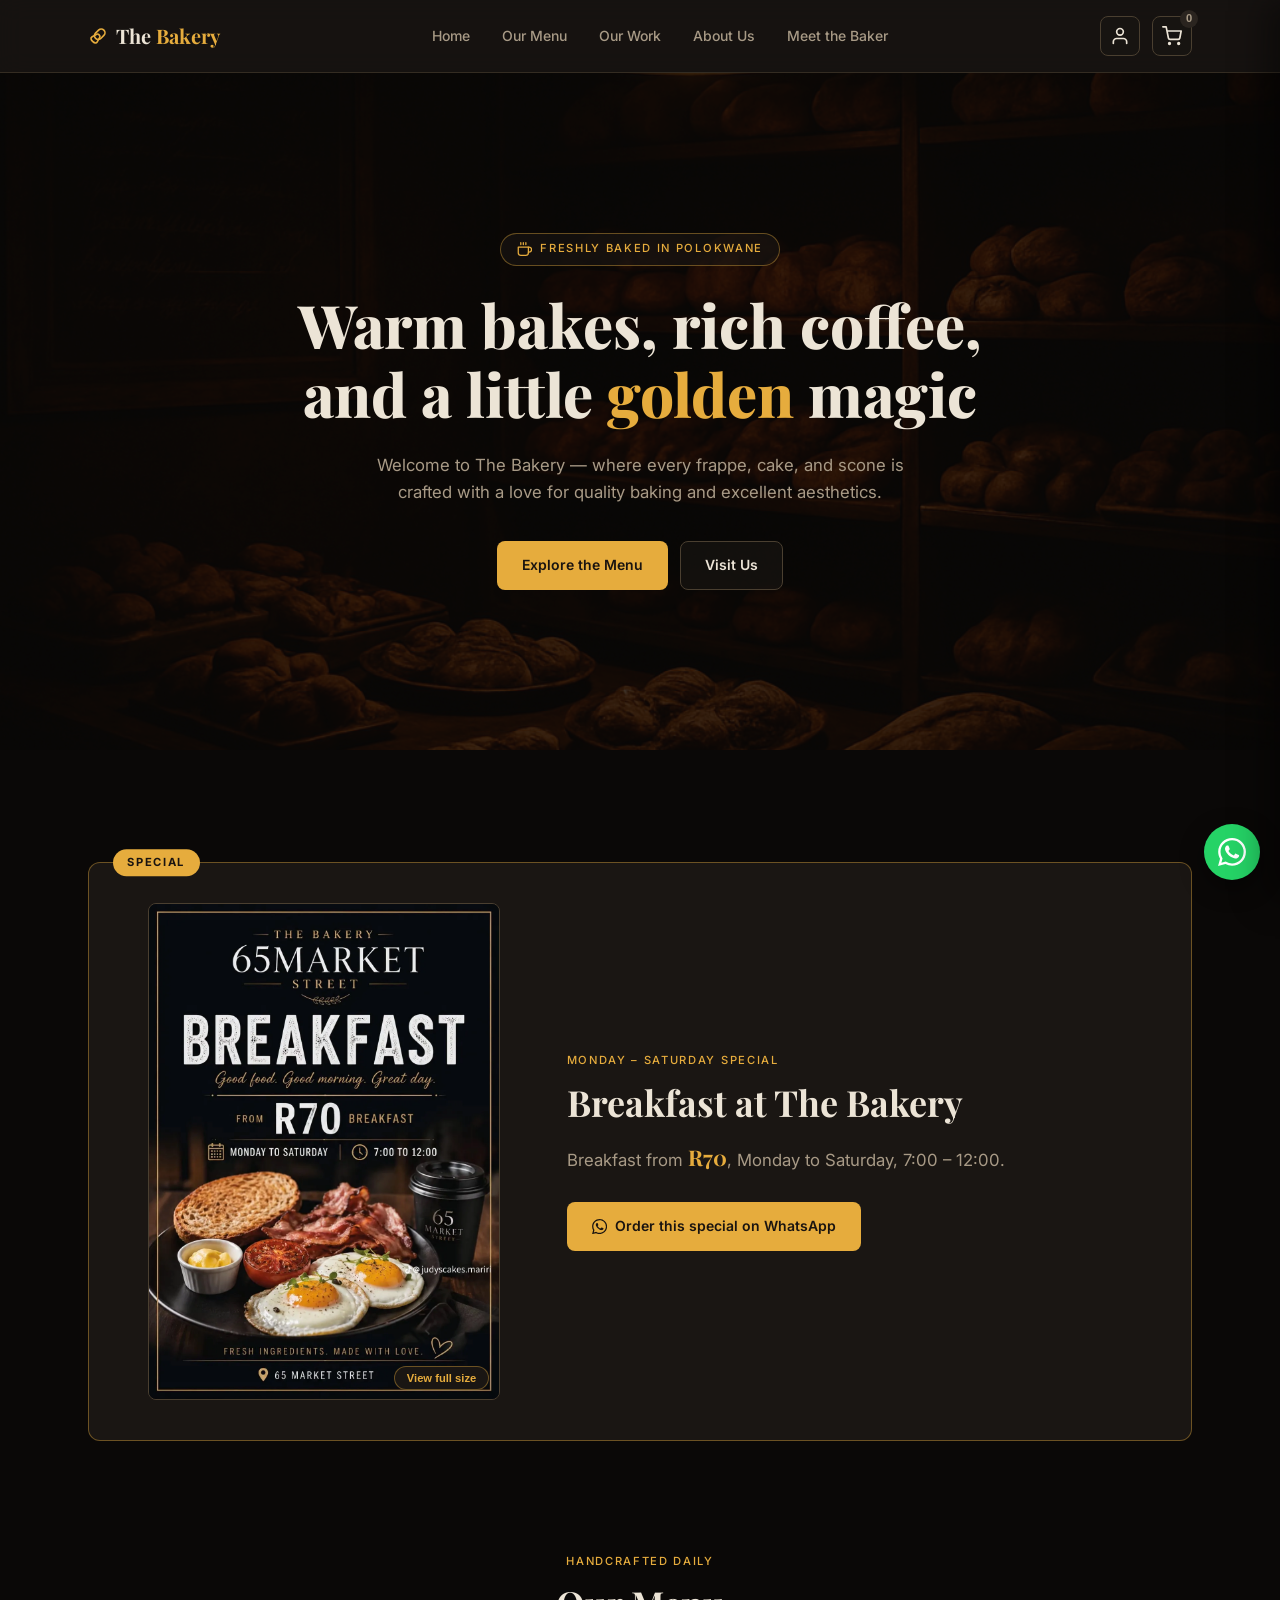
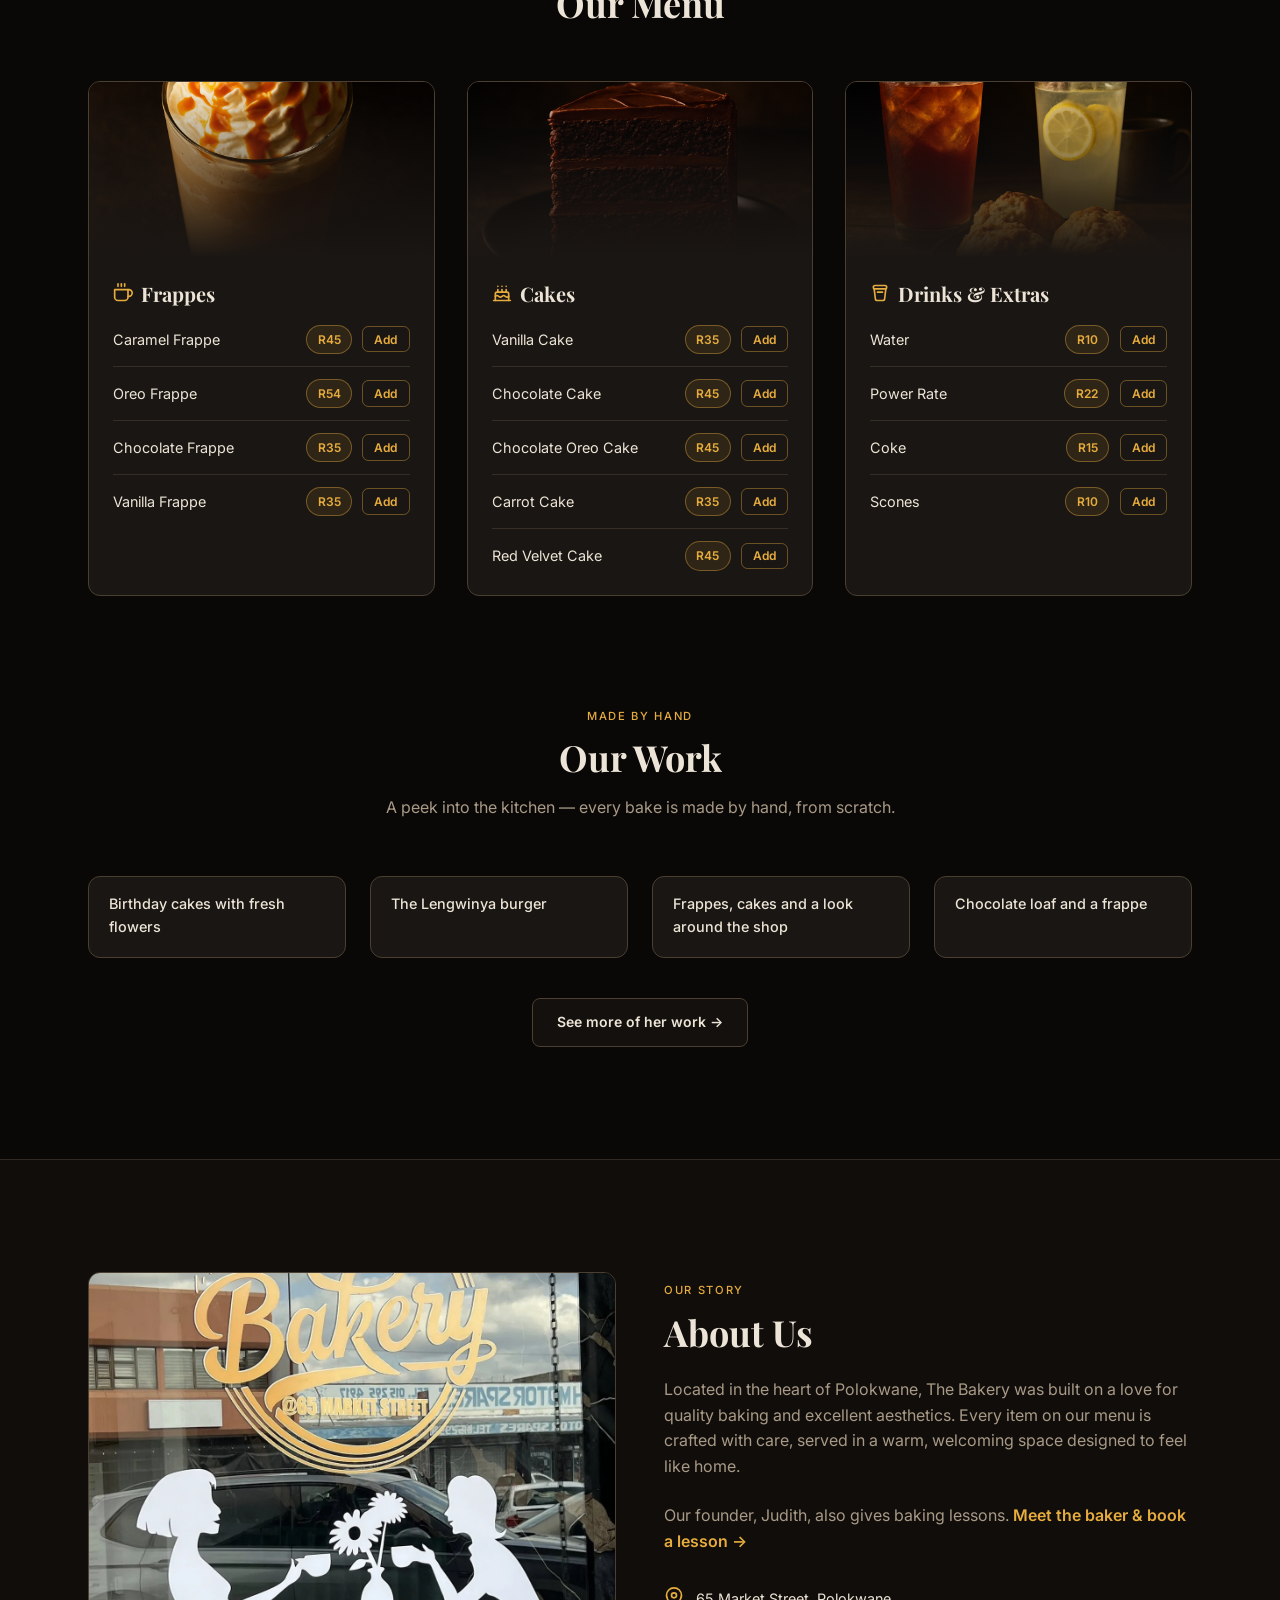
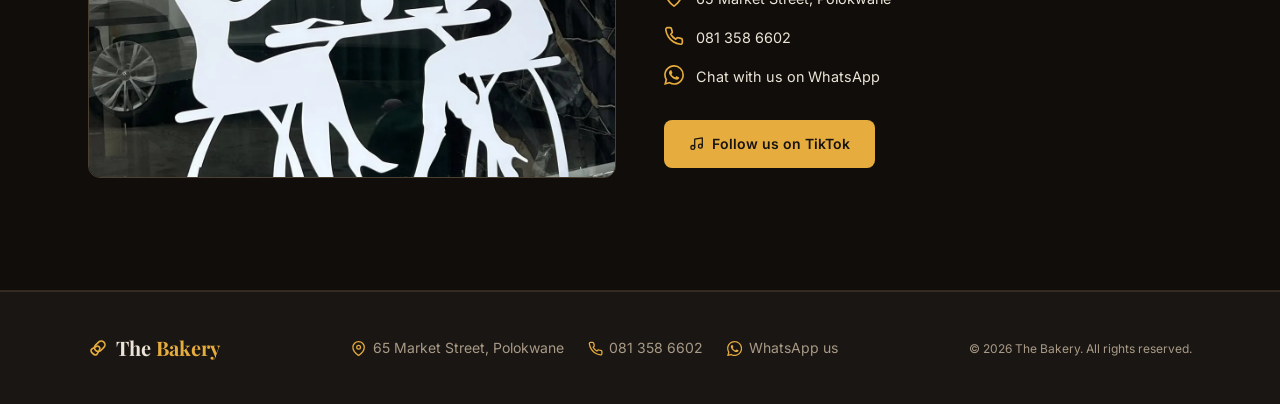
<file: bake/index.html>
<!DOCTYPE html>
<html lang="en">
<head>
  <meta charset="UTF-8" />
  <meta name="viewport" content="width=device-width, initial-scale=1.0" />
  <title>The Bakery — Polokwane</title>
  <meta
    name="description"
    content="The Bakery in the heart of Polokwane. Frappes, cakes, drinks and more, crafted with a love for quality baking and excellent aesthetics."
  />
  <link rel="preconnect" href="https://fonts.googleapis.com" />
  <link rel="preconnect" href="https://fonts.gstatic.com" crossorigin />
  <link
    href="https://fonts.googleapis.com/css2?family=Playfair+Display:wght@600;700;800&family=Inter:wght@400;500;600;700&display=swap"
    rel="stylesheet"
  />
  <link rel="stylesheet" href="styles.css" />
</head>
<body>
  <!-- Icon sprite: each icon is drawn once here and reused with <svg><use href="#icon-..."/></svg> -->
  <svg width="0" height="0" style="position:absolute" aria-hidden="true" focusable="false">
    <symbol id="icon-whatsapp" viewBox="0 0 24 24"><path fill="currentColor" d="M17.472 14.382c-.297-.149-1.758-.867-2.03-.967-.273-.099-.471-.148-.67.15-.197.297-.767.966-.94 1.164-.173.199-.347.223-.644.075-.297-.15-1.255-.463-2.39-1.475-.883-.788-1.48-1.761-1.653-2.059-.173-.297-.018-.458.13-.606.134-.133.298-.347.446-.52.149-.174.198-.298.298-.497.099-.198.05-.371-.025-.52-.075-.149-.669-1.612-.916-2.207-.242-.579-.487-.5-.669-.51-.173-.008-.371-.01-.57-.01-.198 0-.52.074-.792.372-.272.297-1.04 1.016-1.04 2.479 0 1.462 1.065 2.875 1.213 3.074.149.198 2.096 3.2 5.077 4.487.709.306 1.262.489 1.694.625.712.227 1.36.195 1.871.118.571-.085 1.758-.719 2.006-1.413.248-.694.248-1.289.173-1.413-.074-.124-.272-.198-.57-.347m-5.421 7.403h-.004a9.87 9.87 0 0 1-5.031-1.378l-.361-.214-3.741.982.998-3.648-.235-.374a9.86 9.86 0 0 1-1.51-5.26c.001-5.45 4.436-9.884 9.888-9.884 2.64 0 5.122 1.03 6.988 2.898a9.825 9.825 0 0 1 2.893 6.994c-.003 5.45-4.437 9.884-9.885 9.884m8.413-18.297A11.815 11.815 0 0 0 12.05 0C5.495 0 .16 5.335.157 11.892c0 2.096.547 4.142 1.588 5.945L.057 24l6.305-1.654a11.882 11.882 0 0 0 5.683 1.448h.005c6.554 0 11.89-5.335 11.893-11.893a11.821 11.821 0 0 0-3.48-8.413z"/></symbol>
    <symbol id="icon-play" viewBox="0 0 24 24"><path fill="currentColor" d="M7 4.5v15l12.5-7.5z"/></symbol>
  </svg>

  <!-- Navbar -->
  <header class="navbar">
    <nav class="nav container">
      <a href="#home" class="brand">
        <svg class="icon gold" viewBox="0 0 24 24" fill="none" stroke="currentColor" stroke-width="2" stroke-linecap="round" stroke-linejoin="round" aria-hidden="true"><path d="M4.6 13.11l5.79-3.21c1.89-1.05 4.79 1.78 3.71 3.71l-3.22 5.81C8.8 23.16.79 15.23 4.6 13.11z"/><path d="M19.04 4.96a4.5 4.5 0 0 0-6.36 0l-3.66 3.66a4.5 4.5 0 0 0 6.36 6.36l3.66-3.66a4.5 4.5 0 0 0 0-6.36z"/></svg>
        <span class="brand-text">The <span class="gold">Bakery</span></span>
      </a>

      <input type="checkbox" id="nav-toggle" class="nav-toggle" />

      <ul class="nav-links">
        <li><a href="#home">Home</a></li>
        <li><a href="#menu">Our Menu</a></li>
        <li><a href="#work">Our Work</a></li>
        <li><a href="#about">About Us</a></li>
        <li><a href="baker.html">Meet the Baker</a></li>
      </ul>

      <div class="nav-actions">
        <a href="account.html" class="cart-btn account-btn" data-account-link aria-label="Sign in or create an account">
          <svg class="icon" viewBox="0 0 24 24" fill="none" stroke="currentColor" stroke-width="2" stroke-linecap="round" stroke-linejoin="round" aria-hidden="true"><path d="M20 21v-2a4 4 0 0 0-4-4H8a4 4 0 0 0-4 4v2"/><circle cx="12" cy="7" r="4"/></svg>
        </a>
        <button type="button" class="cart-btn" id="cart-open" aria-label="Open cart">
          <svg class="icon" viewBox="0 0 24 24" fill="none" stroke="currentColor" stroke-width="2" stroke-linecap="round" stroke-linejoin="round" aria-hidden="true"><circle cx="9" cy="21" r="1"/><circle cx="20" cy="21" r="1"/><path d="M1 1h4l2.68 13.39a2 2 0 0 0 2 1.61h9.72a2 2 0 0 0 2-1.61L23 6H6"/></svg>
          <span class="cart-count" id="cart-count" aria-hidden="true">0</span>
        </button>
        <label for="nav-toggle" class="nav-toggle-label" aria-label="Toggle menu">
          <svg class="icon menu-open" viewBox="0 0 24 24" fill="none" stroke="currentColor" stroke-width="2" stroke-linecap="round" stroke-linejoin="round" aria-hidden="true"><line x1="3" y1="12" x2="21" y2="12"/><line x1="3" y1="6" x2="21" y2="6"/><line x1="3" y1="18" x2="21" y2="18"/></svg>
          <svg class="icon menu-close" viewBox="0 0 24 24" fill="none" stroke="currentColor" stroke-width="2" stroke-linecap="round" stroke-linejoin="round" aria-hidden="true"><line x1="18" y1="6" x2="6" y2="18"/><line x1="6" y1="6" x2="18" y2="18"/></svg>
        </label>
      </div>
    </nav>
  </header>

  <main>
    <!-- Hero -->
    <section id="home" class="hero">
      <img src="images/hero-bakery.png" alt="Warm, dimly lit bakery interior" class="hero-bg" />
      <div class="hero-overlay" aria-hidden="true"></div>
      <div class="container hero-content">
        <span class="badge">
          <svg class="icon-sm" viewBox="0 0 24 24" fill="none" stroke="currentColor" stroke-width="2" stroke-linecap="round" stroke-linejoin="round" aria-hidden="true"><path d="M18 8h1a4 4 0 0 1 0 8h-1"/><path d="M2 8h16v9a4 4 0 0 1-4 4H6a4 4 0 0 1-4-4V8z"/><line x1="6" y1="1" x2="6" y2="4"/><line x1="10" y1="1" x2="10" y2="4"/><line x1="14" y1="1" x2="14" y2="4"/></svg>
          Freshly baked in Polokwane
        </span>
        <h1 class="hero-title">Warm bakes, rich coffee, and a little <span class="gold">golden</span> magic</h1>
        <p class="hero-sub">
          Welcome to The Bakery — where every frappe, cake, and scone is crafted
          with a love for quality baking and excellent aesthetics.
        </p>
        <div class="hero-actions">
          <a href="#menu" class="btn btn-gold">Explore the Menu</a>
          <a href="#about" class="btn btn-outline">Visit Us</a>
        </div>
      </div>
    </section>

    <!-- ===================================================================
         WEEKLY SPECIAL: replace image0 and the text below to update
         1. Put the new picture in images/ (and a .webp copy if you can make one)
         2. Update both image paths, the width/height, the alt text,
            data-caption, the eyebrow, the headline and the deal line
         =================================================================== -->
    <section id="special" class="container section special" aria-labelledby="special-title">
      <div class="special-card">
        <span class="special-badge">Special</span>

        <!-- Clicking the poster opens it full size in the lightbox (videos.js) -->
        <button type="button" class="special-img-btn" data-lightbox-image
          data-caption="Breakfast from R70, Monday to Saturday, 7:00 to 12:00"
          aria-label="View the breakfast special poster full size">
          <picture>
            <source srcset="images/image0.webp" type="image/webp" />
            <img src="images/image0.jpeg" width="1054" height="1492"
              alt="Breakfast special poster from The Bakery, 65 Market Street: toast, bacon, a grilled tomato, two fried eggs and butter, with a coffee. Breakfast from R70, Monday to Saturday, 7:00 to 12:00." />
          </picture>
          <span class="zoom-hint" aria-hidden="true">View full size</span>
        </button>

        <div class="special-body">
          <p class="eyebrow">Monday – Saturday special</p>
          <h2 id="special-title" class="section-title left">Breakfast at The Bakery</h2>
          <p class="special-deal">Breakfast from <strong>R70</strong>, Monday to Saturday, 7:00 – 12:00.</p>
          <a class="btn btn-gold" href="https://wa.me/27813586602?text=Hi!%20I'd%20like%20to%20order%20the%20special%20I%20saw%20on%20your%20website." target="_blank" rel="noopener">
            <svg class="icon-sm" aria-hidden="true"><use href="#icon-whatsapp" /></svg>
            Order this special on WhatsApp
          </a>
        </div>
      </div>
    </section>
    <!-- END WEEKLY SPECIAL -->

    <!-- Menu -->
    <section id="menu" class="container section">
      <div class="section-head">
        <p class="eyebrow">Handcrafted daily</p>
        <h2 class="section-title">Our Menu</h2>
      </div>

      <div class="menu-grid">
        <article class="menu-card">
          <div class="menu-img-wrap">
            <img src="images/frappe.png" alt="Frappes" class="menu-img" />
            <div class="menu-img-fade" aria-hidden="true"></div>
          </div>
          <div class="menu-body">
            <div class="menu-cat">
              <svg class="icon gold" viewBox="0 0 24 24" fill="none" stroke="currentColor" stroke-width="2" stroke-linecap="round" stroke-linejoin="round" aria-hidden="true"><path d="M18 8h1a4 4 0 0 1 0 8h-1"/><path d="M2 8h16v9a4 4 0 0 1-4 4H6a4 4 0 0 1-4-4V8z"/><line x1="6" y1="1" x2="6" y2="4"/><line x1="10" y1="1" x2="10" y2="4"/><line x1="14" y1="1" x2="14" y2="4"/></svg>
              <h3>Frappes</h3>
            </div>
            <ul class="item-list">
              <li>
                <span class="item-name">Caramel Frappe</span>
                <span class="item-actions"><span class="price">R45</span><button type="button" class="btn-add" data-name="Caramel Frappe" data-price="45" aria-label="Add Caramel Frappe to cart">Add</button></span>
              </li>
              <li>
                <span class="item-name">Oreo Frappe</span>
                <span class="item-actions"><span class="price">R54</span><button type="button" class="btn-add" data-name="Oreo Frappe" data-price="54" aria-label="Add Oreo Frappe to cart">Add</button></span>
              </li>
              <li>
                <span class="item-name">Chocolate Frappe</span>
                <span class="item-actions"><span class="price">R35</span><button type="button" class="btn-add" data-name="Chocolate Frappe" data-price="35" aria-label="Add Chocolate Frappe to cart">Add</button></span>
              </li>
              <li>
                <span class="item-name">Vanilla Frappe</span>
                <span class="item-actions"><span class="price">R35</span><button type="button" class="btn-add" data-name="Vanilla Frappe" data-price="35" aria-label="Add Vanilla Frappe to cart">Add</button></span>
              </li>
            </ul>
          </div>
        </article>

        <article class="menu-card">
          <div class="menu-img-wrap">
            <img src="images/cake.png" alt="Cakes" class="menu-img" />
            <div class="menu-img-fade" aria-hidden="true"></div>
          </div>
          <div class="menu-body">
            <div class="menu-cat">
              <svg class="icon gold" viewBox="0 0 24 24" fill="none" stroke="currentColor" stroke-width="2" stroke-linecap="round" stroke-linejoin="round" aria-hidden="true"><path d="M20 21v-8a2 2 0 0 0-2-2H6a2 2 0 0 0-2 2v8"/><path d="M4 16s.5-1 2-1 2.5 2 4 2 2.5-2 4-2 2.5 2 4 2 2-1 2-1"/><path d="M2 21h20"/><path d="M7 8v3"/><path d="M12 8v3"/><path d="M17 8v3"/><path d="M7 4h.01"/><path d="M12 4h.01"/><path d="M17 4h.01"/></svg>
              <h3>Cakes</h3>
            </div>
            <ul class="item-list">
              <li>
                <span class="item-name">Vanilla Cake</span>
                <span class="item-actions"><span class="price">R35</span><button type="button" class="btn-add" data-name="Vanilla Cake" data-price="35" aria-label="Add Vanilla Cake to cart">Add</button></span>
              </li>
              <li>
                <span class="item-name">Chocolate Cake</span>
                <span class="item-actions"><span class="price">R45</span><button type="button" class="btn-add" data-name="Chocolate Cake" data-price="45" aria-label="Add Chocolate Cake to cart">Add</button></span>
              </li>
              <li>
                <span class="item-name">Chocolate Oreo Cake</span>
                <span class="item-actions"><span class="price">R45</span><button type="button" class="btn-add" data-name="Chocolate Oreo Cake" data-price="45" aria-label="Add Chocolate Oreo Cake to cart">Add</button></span>
              </li>
              <li>
                <span class="item-name">Carrot Cake</span>
                <span class="item-actions"><span class="price">R35</span><button type="button" class="btn-add" data-name="Carrot Cake" data-price="35" aria-label="Add Carrot Cake to cart">Add</button></span>
              </li>
              <li>
                <span class="item-name">Red Velvet Cake</span>
                <span class="item-actions"><span class="price">R45</span><button type="button" class="btn-add" data-name="Red Velvet Cake" data-price="45" aria-label="Add Red Velvet Cake to cart">Add</button></span>
              </li>
            </ul>
          </div>
        </article>

        <article class="menu-card">
          <div class="menu-img-wrap">
            <img src="images/drink.png" alt="Drinks and extras" class="menu-img" />
            <div class="menu-img-fade" aria-hidden="true"></div>
          </div>
          <div class="menu-body">
            <div class="menu-cat">
              <svg class="icon gold" viewBox="0 0 24 24" fill="none" stroke="currentColor" stroke-width="2" stroke-linecap="round" stroke-linejoin="round" aria-hidden="true"><path d="M4 5a2 2 0 0 1 2-2h12a2 2 0 0 1 2 2v0a2 2 0 0 1-2 2H6a2 2 0 0 1-2-2z"/><path d="M5 7l1.5 12.5A2 2 0 0 0 8.5 21h7a2 2 0 0 0 2-1.5L19 7"/><path d="M9 11h6"/></svg>
              <h3>Drinks &amp; Extras</h3>
            </div>
            <ul class="item-list">
              <li>
                <span class="item-name">Water</span>
                <span class="item-actions"><span class="price">R10</span><button type="button" class="btn-add" data-name="Water" data-price="10" aria-label="Add Water to cart">Add</button></span>
              </li>
              <li>
                <span class="item-name">Power Rate</span>
                <span class="item-actions"><span class="price">R22</span><button type="button" class="btn-add" data-name="Power Rate" data-price="22" aria-label="Add Power Rate to cart">Add</button></span>
              </li>
              <li>
                <span class="item-name">Coke</span>
                <span class="item-actions"><span class="price">R15</span><button type="button" class="btn-add" data-name="Coke" data-price="15" aria-label="Add Coke to cart">Add</button></span>
              </li>
              <li>
                <span class="item-name">Scones</span>
                <span class="item-actions"><span class="price">R10</span><button type="button" class="btn-add" data-name="Scones" data-price="10" aria-label="Add Scones to cart">Add</button></span>
              </li>
            </ul>
          </div>
        </article>
      </div>
    </section>

    <!-- Our Work: showcase videos. Cards open in the lightbox from videos.js.
         The video file only loads when a card is clicked; the poster is all that loads before. -->
    <section id="work" class="container section follows-section">
      <div class="section-head">
        <p class="eyebrow">Made by hand</p>
        <h2 class="section-title">Our Work</h2>
        <p class="section-sub">A peek into the kitchen — every bake is made by hand, from scratch.</p>
      </div>

      <div class="video-grid cols-4">
        <button type="button" class="video-card" data-video="videos/work-birthday-cakes.mp4" aria-label="Play video: birthday cakes with fresh flowers and gold details">
          <span class="video-thumb">
            <img src="videos/posters/work-birthday-cakes.webp" alt="" width="320" height="568" loading="lazy" />
            <span class="play-btn" aria-hidden="true"><svg><use href="#icon-play" /></svg></span>
          </span>
          <span class="video-caption">Birthday cakes with fresh flowers</span>
        </button>

        <button type="button" class="video-card" data-video="videos/work-lengwinya-burger.mp4" aria-label="Play video: building the Lengwinya burger">
          <span class="video-thumb">
            <img src="videos/posters/work-lengwinya-burger.webp" alt="" width="320" height="568" loading="lazy" />
            <span class="play-btn" aria-hidden="true"><svg><use href="#icon-play" /></svg></span>
          </span>
          <span class="video-caption">The Lengwinya burger</span>
        </button>

        <button type="button" class="video-card" data-video="videos/work-frappes-and-cakes.mp4" aria-label="Play video: frappes, cakes and a look around the shop">
          <span class="video-thumb">
            <img src="videos/posters/work-frappes-and-cakes.webp" alt="" width="320" height="568" loading="lazy" />
            <span class="play-btn" aria-hidden="true"><svg><use href="#icon-play" /></svg></span>
          </span>
          <span class="video-caption">Frappes, cakes and a look around the shop</span>
        </button>

        <button type="button" class="video-card" data-video="videos/work-chocolate-loaf-and-frappe.mp4" aria-label="Play video: a chocolate loaf and a frappe at the counter">
          <span class="video-thumb">
            <img src="videos/posters/work-chocolate-loaf-and-frappe.webp" alt="" width="320" height="568" loading="lazy" />
            <span class="play-btn" aria-hidden="true"><svg><use href="#icon-play" /></svg></span>
          </span>
          <span class="video-caption">Chocolate loaf and a frappe</span>
        </button>
      </div>

      <div class="section-cta">
        <a href="baker.html#work" class="btn btn-outline">See more of her work →</a>
      </div>
    </section>

    <!-- About -->
    <section id="about" class="about">
      <div class="container about-grid">
        <div class="about-img-wrap">
          <!-- The real shop window at 65 Market Street (the previous picture was images/about-interior.png) -->
          <picture>
            <source srcset="images/shop-window.webp" type="image/webp" />
            <img src="images/shop-window.jpg" width="1200" height="1152" loading="lazy" class="about-img about-img-top"
              alt="The Bakery's shop window at 65 Market Street: the gold Bakery @65 Market Street logo above a white decal of two women having coffee at a café table." />
          </picture>
        </div>
        <div>
          <p class="eyebrow">Our Story</p>
          <h2 class="section-title left">About Us</h2>
          <p class="about-text">
            Located in the heart of Polokwane, The Bakery was built on a love for
            quality baking and excellent aesthetics. Every item on our menu is
            crafted with care, served in a warm, welcoming space designed to feel
            like home.
          </p>
          <!-- Lessons teaser: links to the lessons section on the baker page -->
          <p class="about-text">
            Our founder, Judith, also gives baking lessons.
            <a href="baker.html#lessons" class="text-link">Meet the baker &amp; book a lesson →</a>
          </p>
          <div class="contact-list">
            <div class="contact-row">
              <svg class="icon gold" viewBox="0 0 24 24" fill="none" stroke="currentColor" stroke-width="2" stroke-linecap="round" stroke-linejoin="round" aria-hidden="true"><path d="M21 10c0 7-9 13-9 13s-9-6-9-13a9 9 0 0 1 18 0z"/><circle cx="12" cy="10" r="3"/></svg>
              <span>65 Market Street, Polokwane</span>
            </div>
            <div class="contact-row">
              <svg class="icon gold" viewBox="0 0 24 24" fill="none" stroke="currentColor" stroke-width="2" stroke-linecap="round" stroke-linejoin="round" aria-hidden="true"><path d="M22 16.92v3a2 2 0 0 1-2.18 2 19.79 19.79 0 0 1-8.63-3.07 19.5 19.5 0 0 1-6-6 19.79 19.79 0 0 1-3.07-8.67A2 2 0 0 1 4.11 2h3a2 2 0 0 1 2 1.72c.13.96.36 1.9.7 2.81a2 2 0 0 1-.45 2.11L8.09 9.91a16 16 0 0 0 6 6l1.27-1.27a2 2 0 0 1 2.11-.45c.91.34 1.85.57 2.81.7A2 2 0 0 1 22 16.92z"/></svg>
              <a href="tel:0813586602">081 358 6602</a>
            </div>
            <div class="contact-row">
              <svg class="icon gold" aria-hidden="true"><use href="#icon-whatsapp" /></svg>
              <a href="https://wa.me/27813586602" target="_blank" rel="noopener">Chat with us on WhatsApp</a>
            </div>
          </div>
          <a href="https://www.tiktok.com/@judyscakes.mariri" target="_blank" rel="noreferrer" class="btn btn-gold tiktok">
            <svg class="icon-sm" viewBox="0 0 24 24" fill="none" stroke="currentColor" stroke-width="2" stroke-linecap="round" stroke-linejoin="round" aria-hidden="true"><path d="M9 18V5l12-2v13"/><circle cx="6" cy="18" r="3"/><circle cx="18" cy="16" r="3"/></svg>
            Follow us on TikTok
          </a>
        </div>
      </div>
    </section>

    <!-- Admin Portal -->
    <section id="admin" class="container admin">
      <div class="section-head">
        <h2 class="section-title">Admin Portal</h2>
        <p class="notice">
          <svg class="icon-sm" viewBox="0 0 24 24" fill="none" stroke="currentColor" stroke-width="2" stroke-linecap="round" stroke-linejoin="round" aria-hidden="true"><path d="M10.29 3.86L1.82 18a2 2 0 0 0 1.71 3h16.94a2 2 0 0 0 1.71-3L13.71 3.86a2 2 0 0 0-3.42 0z"/><line x1="12" y1="9" x2="12" y2="13"/><line x1="12" y1="17" x2="12.01" y2="17"/></svg>
          System Notice: Frontend UI Mockup Only
        </p>
      </div>

      <div class="admin-grid">
        <!-- Login -->
        <form class="panel" aria-label="Admin login" onsubmit="return false">
          <div class="panel-head">
            <svg class="icon gold" viewBox="0 0 24 24" fill="none" stroke="currentColor" stroke-width="2" stroke-linecap="round" stroke-linejoin="round" aria-hidden="true"><rect x="3" y="11" width="18" height="11" rx="2" ry="2"/><path d="M7 11V7a5 5 0 0 1 10 0v4"/></svg>
            <h3>Admin Login</h3>
          </div>
          <div class="field"><label for="manager-id">Manager ID</label><input id="manager-id" type="text" placeholder="e.g. MGR-001" /></div>
          <div class="field"><label for="password">Password</label><input id="password" type="password" placeholder="••••••••" /></div>
          <button type="submit" class="btn btn-gold full">Login</button>
        </form>

        <!-- Manage Inventory -->
        <form class="panel" aria-label="Manage inventory" onsubmit="return false">
          <div class="panel-head">
            <svg class="icon gold" viewBox="0 0 24 24" fill="none" stroke="currentColor" stroke-width="2" stroke-linecap="round" stroke-linejoin="round" aria-hidden="true"><path d="M16 16h6"/><path d="M19 13v6"/><path d="M21 10V8a2 2 0 0 0-1-1.73l-7-4a2 2 0 0 0-2 0l-7 4A2 2 0 0 0 3 8v8a2 2 0 0 0 1 1.73l7 4a2 2 0 0 0 2 0"/><path d="M3.27 6.96 12 12.01l8.73-5.05"/><path d="M12 22.08V12"/></svg>
            <h3>Manage Inventory</h3>
          </div>
          <div class="field"><label for="action">Action</label><select id="action"><option>Add</option><option>Update</option><option>Delete</option></select></div>
          <div class="field"><label for="product-name">Product Name</label><input id="product-name" type="text" placeholder="e.g. Carrot Cake" /></div>
          <div class="field"><label for="price">Price</label><input id="price" type="text" placeholder="e.g. R35" /></div>
          <button type="submit" class="btn btn-gold full">Submit</button>
        </form>

        <!-- Stock Viewer -->
        <div class="panel">
          <div class="panel-head">
            <svg class="icon gold" viewBox="0 0 24 24" fill="none" stroke="currentColor" stroke-width="2" stroke-linecap="round" stroke-linejoin="round" aria-hidden="true"><path d="M2.97 12.92A2 2 0 0 0 2 14.63v3.24a2 2 0 0 0 .97 1.71l3 1.8a2 2 0 0 0 2.06 0L12 19v-5.5l-5-3-4.03 2.42Z"/><path d="m7 16.5-4.74-2.85"/><path d="m7 16.5 5-3"/><path d="M7 16.5v5.17"/><path d="M12 13.5V19l3.97 2.38a2 2 0 0 0 2.06 0l3-1.8a2 2 0 0 0 .97-1.71v-3.24a2 2 0 0 0-.97-1.71L17 10.5l-5 3Z"/><path d="m17 16.5-5-3"/><path d="m17 16.5 4.74-2.85"/><path d="M17 16.5v5.17"/><path d="M7.97 4.42A2 2 0 0 0 7 6.13v4.37l5 3 5-3V6.13a2 2 0 0 0-.97-1.71l-3-1.8a2 2 0 0 0-2.06 0l-3 1.8Z"/><path d="M12 8 7.26 5.15"/><path d="m12 8 4.74-2.85"/><path d="M12 13.5V8"/></svg>
            <h3>Stock Viewer</h3>
          </div>
          <div class="table-wrap">
            <table>
              <thead>
                <tr><th>Item Name</th><th class="center">Qty</th><th class="right">Status</th></tr>
              </thead>
              <tbody>
                <tr><td>Caramel Frappe</td><td class="center muted">24</td><td class="right"><span class="tag in">In Stock</span></td></tr>
                <tr><td>Chocolate Cake</td><td class="center muted">6</td><td class="right"><span class="tag low">Low Stock</span></td></tr>
                <tr><td>Red Velvet Cake</td><td class="center muted">12</td><td class="right"><span class="tag in">In Stock</span></td></tr>
                <tr><td>Scones</td><td class="center muted">3</td><td class="right"><span class="tag low">Low Stock</span></td></tr>
                <tr><td>Coke</td><td class="center muted">40</td><td class="right"><span class="tag in">In Stock</span></td></tr>
              </tbody>
            </table>
          </div>
        </div>
      </div>
    </section>
  </main>

  <!-- Footer -->
  <footer class="footer">
    <div class="container footer-inner">
      <div class="brand">
        <svg class="icon gold" viewBox="0 0 24 24" fill="none" stroke="currentColor" stroke-width="2" stroke-linecap="round" stroke-linejoin="round" aria-hidden="true"><path d="M4.6 13.11l5.79-3.21c1.89-1.05 4.79 1.78 3.71 3.71l-3.22 5.81C8.8 23.16.79 15.23 4.6 13.11z"/><path d="M19.04 4.96a4.5 4.5 0 0 0-6.36 0l-3.66 3.66a4.5 4.5 0 0 0 6.36 6.36l3.66-3.66a4.5 4.5 0 0 0 0-6.36z"/></svg>
        <span class="brand-text">The <span class="gold">Bakery</span></span>
      </div>
      <div class="footer-contact">
        <span><svg class="icon-sm gold" viewBox="0 0 24 24" fill="none" stroke="currentColor" stroke-width="2" stroke-linecap="round" stroke-linejoin="round" aria-hidden="true"><path d="M21 10c0 7-9 13-9 13s-9-6-9-13a9 9 0 0 1 18 0z"/><circle cx="12" cy="10" r="3"/></svg> 65 Market Street, Polokwane</span>
        <span><svg class="icon-sm gold" viewBox="0 0 24 24" fill="none" stroke="currentColor" stroke-width="2" stroke-linecap="round" stroke-linejoin="round" aria-hidden="true"><path d="M22 16.92v3a2 2 0 0 1-2.18 2 19.79 19.79 0 0 1-8.63-3.07 19.5 19.5 0 0 1-6-6 19.79 19.79 0 0 1-3.07-8.67A2 2 0 0 1 4.11 2h3a2 2 0 0 1 2 1.72c.13.96.36 1.9.7 2.81a2 2 0 0 1-.45 2.11L8.09 9.91a16 16 0 0 0 6 6l1.27-1.27a2 2 0 0 1 2.11-.45c.91.34 1.85.57 2.81.7A2 2 0 0 1 22 16.92z"/></svg> 081 358 6602</span>
        <a href="https://wa.me/27813586602" target="_blank" rel="noopener"><svg class="icon-sm gold" aria-hidden="true"><use href="#icon-whatsapp" /></svg> WhatsApp us</a>
      </div>
      <p class="copyright">© 2026 The Bakery. All rights reserved.</p>
    </div>
  </footer>

  <!-- Cart Drawer (mockup) -->
  <div class="cart-overlay" id="cart-overlay" hidden></div>
  <aside class="cart-drawer" id="cart-drawer" aria-label="Shopping cart" aria-hidden="true">
    <div class="cart-head">
      <div class="panel-head" style="margin:0">
        <svg class="icon gold" viewBox="0 0 24 24" fill="none" stroke="currentColor" stroke-width="2" stroke-linecap="round" stroke-linejoin="round" aria-hidden="true"><circle cx="9" cy="21" r="1"/><circle cx="20" cy="21" r="1"/><path d="M1 1h4l2.68 13.39a2 2 0 0 0 2 1.61h9.72a2 2 0 0 0 2-1.61L23 6H6"/></svg>
        <h3>Your Cart</h3>
      </div>
      <button type="button" class="cart-close" id="cart-close" aria-label="Close cart">
        <svg class="icon" viewBox="0 0 24 24" fill="none" stroke="currentColor" stroke-width="2" stroke-linecap="round" stroke-linejoin="round" aria-hidden="true"><line x1="18" y1="6" x2="6" y2="18"/><line x1="6" y1="6" x2="18" y2="18"/></svg>
      </button>
    </div>

    <p class="cart-notice">
      <svg class="icon-sm" viewBox="0 0 24 24" fill="none" stroke="currentColor" stroke-width="2" stroke-linecap="round" stroke-linejoin="round" aria-hidden="true"><circle cx="12" cy="12" r="10"/><line x1="12" y1="16" x2="12" y2="12"/><line x1="12" y1="8" x2="12.01" y2="8"/></svg>
      <span id="cart-notice-text">Sign in or create an account to order online, or send your order on WhatsApp.</span>
    </p>

    <div class="cart-items" id="cart-items">
      <p class="cart-empty" id="cart-empty">Your cart is empty. Add something delicious from the menu.</p>
    </div>

    <div class="cart-foot">
      <div class="cart-subtotal">
        <span>Subtotal</span>
        <span class="cart-total gold" id="cart-total">R0</span>
      </div>
      <!-- Optional details sent with the order (POST /orders) -->
      <div class="cart-fields" id="cart-fields" hidden>
        <div class="field"><label for="cart-address">Delivery address (optional)</label><input id="cart-address" type="text" autocomplete="street-address" maxlength="200" placeholder="e.g. 12 Main St, Polokwane" /></div>
        <div class="field"><label for="cart-notes">Note for the baker (optional)</label><input id="cart-notes" type="text" maxlength="200" placeholder="e.g. Message on the cake" /></div>
      </div>
      <p class="cart-message" id="cart-message" role="alert"></p>
      <button type="button" class="btn btn-gold full" id="cart-checkout">Place order</button>
      <a class="btn btn-outline full cart-whatsapp" id="cart-whatsapp" href="https://wa.me/27813586602" target="_blank" rel="noopener" hidden>
        <svg class="icon-sm" aria-hidden="true"><use href="#icon-whatsapp" /></svg>
        Order on WhatsApp instead
      </a>
    </div>
  </aside>

  <!-- Floating WhatsApp button (on every public page) -->
  <a href="https://wa.me/27813586602" class="whatsapp-float" target="_blank" rel="noopener" aria-label="Chat with The Bakery on WhatsApp">
    <svg aria-hidden="true"><use href="#icon-whatsapp" /></svg>
  </a>

  <script src="api.js"></script>
  <script src="cart.js"></script>
  <script src="public-menu.js"></script>
  <script src="videos.js"></script>
</body>
</html>
</file>
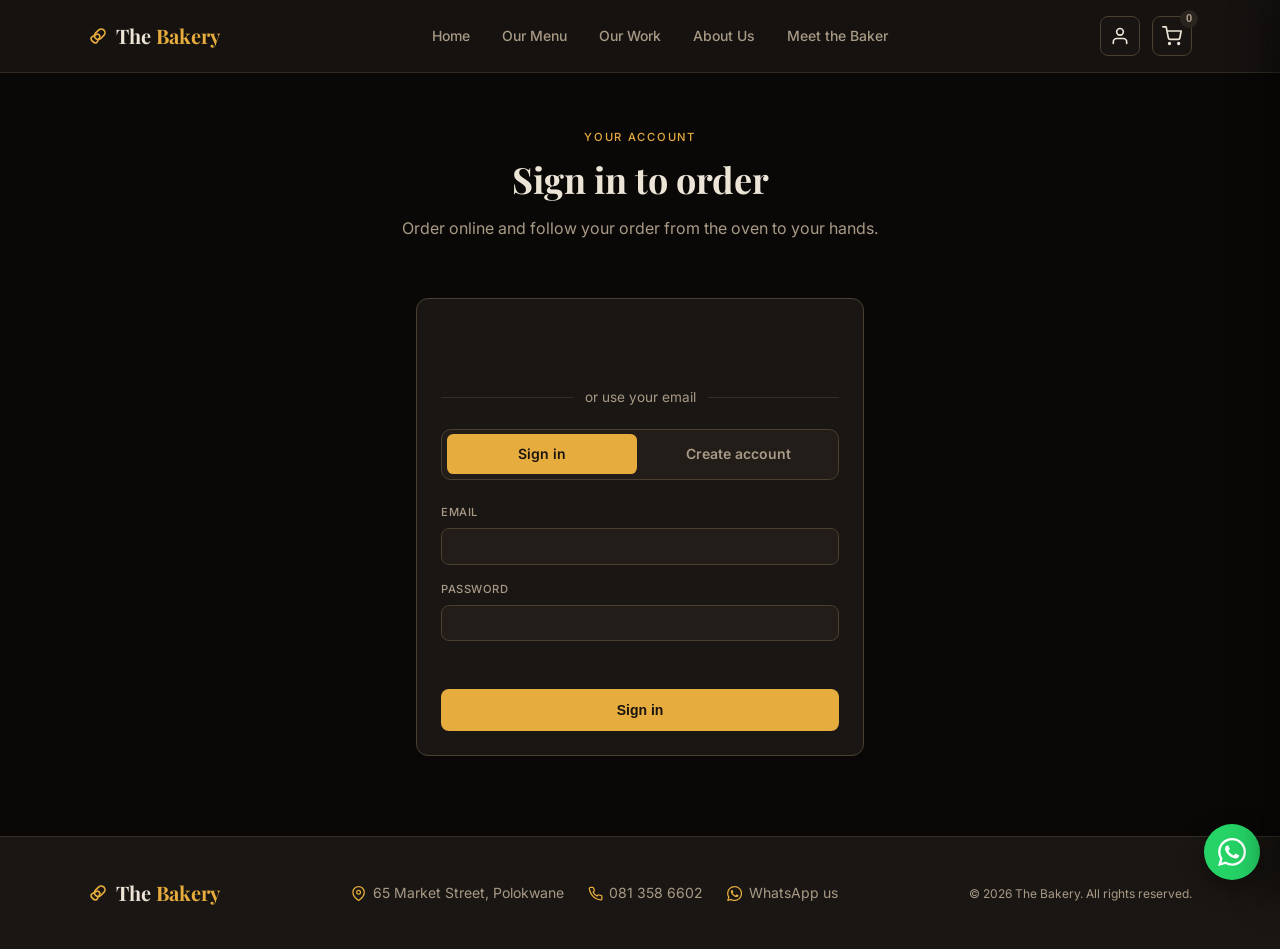
<file: bake/account.html>
<!DOCTYPE html>
<html lang="en">
<head>
  <meta charset="UTF-8" />
  <meta name="viewport" content="width=device-width, initial-scale=1.0" />
  <title>My Account — The Bakery, Polokwane</title>
  <meta name="description" content="Sign in to The Bakery to order online and follow your orders." />
  <link rel="preconnect" href="https://fonts.googleapis.com" />
  <link rel="preconnect" href="https://fonts.gstatic.com" crossorigin />
  <link
    href="https://fonts.googleapis.com/css2?family=Playfair+Display:wght@600;700;800&family=Inter:wght@400;500;600;700&display=swap"
    rel="stylesheet"
  />
  <link rel="stylesheet" href="styles.css" />
</head>
<body>
  <!-- Icon sprite: each icon is drawn once here and reused with <svg><use href="#icon-..."/></svg> -->
  <svg width="0" height="0" style="position:absolute" aria-hidden="true" focusable="false">
    <symbol id="icon-whatsapp" viewBox="0 0 24 24"><path fill="currentColor" d="M17.472 14.382c-.297-.149-1.758-.867-2.03-.967-.273-.099-.471-.148-.67.15-.197.297-.767.966-.94 1.164-.173.199-.347.223-.644.075-.297-.15-1.255-.463-2.39-1.475-.883-.788-1.48-1.761-1.653-2.059-.173-.297-.018-.458.13-.606.134-.133.298-.347.446-.52.149-.174.198-.298.298-.497.099-.198.05-.371-.025-.52-.075-.149-.669-1.612-.916-2.207-.242-.579-.487-.5-.669-.51-.173-.008-.371-.01-.57-.01-.198 0-.52.074-.792.372-.272.297-1.04 1.016-1.04 2.479 0 1.462 1.065 2.875 1.213 3.074.149.198 2.096 3.2 5.077 4.487.709.306 1.262.489 1.694.625.712.227 1.36.195 1.871.118.571-.085 1.758-.719 2.006-1.413.248-.694.248-1.289.173-1.413-.074-.124-.272-.198-.57-.347m-5.421 7.403h-.004a9.87 9.87 0 0 1-5.031-1.378l-.361-.214-3.741.982.998-3.648-.235-.374a9.86 9.86 0 0 1-1.51-5.26c.001-5.45 4.436-9.884 9.888-9.884 2.64 0 5.122 1.03 6.988 2.898a9.825 9.825 0 0 1 2.893 6.994c-.003 5.45-4.437 9.884-9.885 9.884m8.413-18.297A11.815 11.815 0 0 0 12.05 0C5.495 0 .16 5.335.157 11.892c0 2.096.547 4.142 1.588 5.945L.057 24l6.305-1.654a11.882 11.882 0 0 0 5.683 1.448h.005c6.554 0 11.89-5.335 11.893-11.893a11.821 11.821 0 0 0-3.48-8.413z"/></symbol>
    <symbol id="icon-play" viewBox="0 0 24 24"><path fill="currentColor" d="M7 4.5v15l12.5-7.5z"/></symbol>
  </svg>

  <!-- Navbar (same as index.html; homepage links point to index.html#...) -->
  <header class="navbar">
    <nav class="nav container">
      <a href="index.html" class="brand">
        <svg class="icon gold" viewBox="0 0 24 24" fill="none" stroke="currentColor" stroke-width="2" stroke-linecap="round" stroke-linejoin="round" aria-hidden="true"><path d="M4.6 13.11l5.79-3.21c1.89-1.05 4.79 1.78 3.71 3.71l-3.22 5.81C8.8 23.16.79 15.23 4.6 13.11z"/><path d="M19.04 4.96a4.5 4.5 0 0 0-6.36 0l-3.66 3.66a4.5 4.5 0 0 0 6.36 6.36l3.66-3.66a4.5 4.5 0 0 0 0-6.36z"/></svg>
        <span class="brand-text">The <span class="gold">Bakery</span></span>
      </a>

      <input type="checkbox" id="nav-toggle" class="nav-toggle" />

      <ul class="nav-links">
        <li><a href="index.html#home">Home</a></li>
        <li><a href="index.html#menu">Our Menu</a></li>
        <li><a href="index.html#work">Our Work</a></li>
        <li><a href="index.html#about">About Us</a></li>
        <li><a href="baker.html">Meet the Baker</a></li>
      </ul>

      <div class="nav-actions">
        <a href="account.html" class="cart-btn account-btn" data-account-link aria-current="page" aria-label="Sign in or create an account">
          <svg class="icon" viewBox="0 0 24 24" fill="none" stroke="currentColor" stroke-width="2" stroke-linecap="round" stroke-linejoin="round" aria-hidden="true"><path d="M20 21v-2a4 4 0 0 0-4-4H8a4 4 0 0 0-4 4v2"/><circle cx="12" cy="7" r="4"/></svg>
        </a>
        <button type="button" class="cart-btn" id="cart-open" aria-label="Open cart">
          <svg class="icon" viewBox="0 0 24 24" fill="none" stroke="currentColor" stroke-width="2" stroke-linecap="round" stroke-linejoin="round" aria-hidden="true"><circle cx="9" cy="21" r="1"/><circle cx="20" cy="21" r="1"/><path d="M1 1h4l2.68 13.39a2 2 0 0 0 2 1.61h9.72a2 2 0 0 0 2-1.61L23 6H6"/></svg>
          <span class="cart-count" id="cart-count" aria-hidden="true">0</span>
        </button>
        <label for="nav-toggle" class="nav-toggle-label" aria-label="Toggle menu">
          <svg class="icon menu-open" viewBox="0 0 24 24" fill="none" stroke="currentColor" stroke-width="2" stroke-linecap="round" stroke-linejoin="round" aria-hidden="true"><line x1="3" y1="12" x2="21" y2="12"/><line x1="3" y1="6" x2="21" y2="6"/><line x1="3" y1="18" x2="21" y2="18"/></svg>
          <svg class="icon menu-close" viewBox="0 0 24 24" fill="none" stroke="currentColor" stroke-width="2" stroke-linecap="round" stroke-linejoin="round" aria-hidden="true"><line x1="18" y1="6" x2="6" y2="18"/><line x1="6" y1="6" x2="18" y2="18"/></svg>
        </label>
      </div>
    </nav>
  </header>

  <main class="container account-page">
    <!-- Shown while the saved sign-in is checked with the server (SSO) -->
    <p class="account-status" id="account-loading" role="status">Checking your sign-in…</p>

    <!-- Server can't be reached -->
    <section id="offline-view" class="panel account-offline" hidden>
      <h1 class="section-title left">Can't reach the bakery server</h1>
      <p class="muted" id="offline-message">Check your internet connection and try again.</p>
      <button type="button" class="btn btn-gold" id="offline-retry">Try again</button>
    </section>

    <!-- Signed out: sign in or create an account (POST /auth/login, POST /auth/register) -->
    <section id="auth-view" hidden aria-labelledby="auth-title">
      <div class="section-head">
        <p class="eyebrow">Your account</p>
        <h1 id="auth-title" class="section-title">Sign in to order</h1>
        <p class="section-sub">Order online and follow your order from the oven to your hands.</p>
      </div>

      <div class="panel auth-panel">
        <!-- Google sign in (POST /auth/google). Works for new and existing customers. -->
        <div id="google-btn" class="google-btn"></div>
        <p class="form-error google-error" id="google-error" role="alert"></p>

        <div class="auth-divider">or use your email</div>

        <div class="auth-tabs" role="tablist" aria-label="Sign in or create an account">
          <button type="button" role="tab" id="tab-login" aria-selected="true" aria-controls="login-form">Sign in</button>
          <button type="button" role="tab" id="tab-register" aria-selected="false" aria-controls="register-form" tabindex="-1">Create account</button>
        </div>

        <form id="login-form" role="tabpanel" aria-labelledby="tab-login" novalidate>
          <div class="field"><label for="login-email">Email</label><input id="login-email" type="email" autocomplete="email" required /></div>
          <div class="field"><label for="login-password">Password</label><input id="login-password" type="password" autocomplete="current-password" required /></div>
          <p class="form-error" id="login-error" role="alert"></p>
          <button type="submit" class="btn btn-gold full">Sign in</button>
        </form>

        <form id="register-form" role="tabpanel" aria-labelledby="tab-register" hidden novalidate>
          <div class="field"><label for="register-name">Full name</label><input id="register-name" type="text" autocomplete="name" maxlength="100" required /></div>
          <div class="field"><label for="register-email">Email</label><input id="register-email" type="email" autocomplete="email" maxlength="150" required /></div>
          <div class="field"><label for="register-phone">Phone (optional)</label><input id="register-phone" type="tel" autocomplete="tel" maxlength="20" placeholder="e.g. 081 234 5678" /></div>
          <div class="field"><label for="register-password">Password (at least 6 characters)</label><input id="register-password" type="password" autocomplete="new-password" minlength="6" required /></div>
          <p class="form-error" id="register-error" role="alert"></p>
          <button type="submit" class="btn btn-gold full">Create account</button>
        </form>
      </div>
    </section>

    <!-- Signed in: profile (GET /auth/sso) + order history (GET /orders) -->
    <section id="account-view" hidden aria-labelledby="account-title">
      <div class="account-head">
        <div>
          <p class="eyebrow">Your account</p>
          <h1 id="account-title" class="section-title left">Hello, <span id="account-name"></span></h1>
          <p class="muted" id="account-details"></p>
        </div>
        <div class="account-actions">
          <a href="admin.html" class="btn btn-gold" id="admin-link" hidden>Open admin dashboard</a>
          <a href="index.html#menu" class="btn btn-outline">Order from the menu</a>
          <button type="button" class="btn btn-outline" id="logout-btn">Sign out</button>
        </div>
      </div>

      <section id="orders" class="panel" aria-labelledby="orders-title">
        <div class="orders-head">
          <h2 id="orders-title">My orders</h2>
          <button type="button" class="text-button" id="orders-refresh">Refresh</button>
        </div>
        <p class="account-status" id="orders-status" role="status">Loading your orders…</p>
        <ol class="order-list" id="order-list"></ol>
      </section>
    </section>
  </main>

  <!-- Footer (same as index.html) -->
  <footer class="footer">
    <div class="container footer-inner">
      <div class="brand">
        <svg class="icon gold" viewBox="0 0 24 24" fill="none" stroke="currentColor" stroke-width="2" stroke-linecap="round" stroke-linejoin="round" aria-hidden="true"><path d="M4.6 13.11l5.79-3.21c1.89-1.05 4.79 1.78 3.71 3.71l-3.22 5.81C8.8 23.16.79 15.23 4.6 13.11z"/><path d="M19.04 4.96a4.5 4.5 0 0 0-6.36 0l-3.66 3.66a4.5 4.5 0 0 0 6.36 6.36l3.66-3.66a4.5 4.5 0 0 0 0-6.36z"/></svg>
        <span class="brand-text">The <span class="gold">Bakery</span></span>
      </div>
      <div class="footer-contact">
        <span><svg class="icon-sm gold" viewBox="0 0 24 24" fill="none" stroke="currentColor" stroke-width="2" stroke-linecap="round" stroke-linejoin="round" aria-hidden="true"><path d="M21 10c0 7-9 13-9 13s-9-6-9-13a9 9 0 0 1 18 0z"/><circle cx="12" cy="10" r="3"/></svg> 65 Market Street, Polokwane</span>
        <span><svg class="icon-sm gold" viewBox="0 0 24 24" fill="none" stroke="currentColor" stroke-width="2" stroke-linecap="round" stroke-linejoin="round" aria-hidden="true"><path d="M22 16.92v3a2 2 0 0 1-2.18 2 19.79 19.79 0 0 1-8.63-3.07 19.5 19.5 0 0 1-6-6 19.79 19.79 0 0 1-3.07-8.67A2 2 0 0 1 4.11 2h3a2 2 0 0 1 2 1.72c.13.96.36 1.9.7 2.81a2 2 0 0 1-.45 2.11L8.09 9.91a16 16 0 0 0 6 6l1.27-1.27a2 2 0 0 1 2.11-.45c.91.34 1.85.57 2.81.7A2 2 0 0 1 22 16.92z"/></svg> 081 358 6602</span>
        <a href="https://wa.me/27813586602" target="_blank" rel="noopener"><svg class="icon-sm gold" aria-hidden="true"><use href="#icon-whatsapp" /></svg> WhatsApp us</a>
      </div>
      <p class="copyright">© 2026 The Bakery. All rights reserved.</p>
    </div>
  </footer>

  <!-- Cart Drawer (same as index.html) -->
  <div class="cart-overlay" id="cart-overlay" hidden></div>
  <aside class="cart-drawer" id="cart-drawer" aria-label="Shopping cart" aria-hidden="true">
    <div class="cart-head">
      <div class="panel-head" style="margin:0">
        <svg class="icon gold" viewBox="0 0 24 24" fill="none" stroke="currentColor" stroke-width="2" stroke-linecap="round" stroke-linejoin="round" aria-hidden="true"><circle cx="9" cy="21" r="1"/><circle cx="20" cy="21" r="1"/><path d="M1 1h4l2.68 13.39a2 2 0 0 0 2 1.61h9.72a2 2 0 0 0 2-1.61L23 6H6"/></svg>
        <h3>Your Cart</h3>
      </div>
      <button type="button" class="cart-close" id="cart-close" aria-label="Close cart">
        <svg class="icon" viewBox="0 0 24 24" fill="none" stroke="currentColor" stroke-width="2" stroke-linecap="round" stroke-linejoin="round" aria-hidden="true"><line x1="18" y1="6" x2="6" y2="18"/><line x1="6" y1="6" x2="18" y2="18"/></svg>
      </button>
    </div>

    <p class="cart-notice">
      <svg class="icon-sm" viewBox="0 0 24 24" fill="none" stroke="currentColor" stroke-width="2" stroke-linecap="round" stroke-linejoin="round" aria-hidden="true"><circle cx="12" cy="12" r="10"/><line x1="12" y1="16" x2="12" y2="12"/><line x1="12" y1="8" x2="12.01" y2="8"/></svg>
      <span id="cart-notice-text">Sign in or create an account to order online, or send your order on WhatsApp.</span>
    </p>

    <div class="cart-items" id="cart-items">
      <p class="cart-empty" id="cart-empty">Your cart is empty. Add something delicious from the <a href="index.html#menu" class="text-link">menu</a>.</p>
    </div>

    <div class="cart-foot">
      <div class="cart-subtotal">
        <span>Subtotal</span>
        <span class="cart-total gold" id="cart-total">R0</span>
      </div>
      <!-- Optional details sent with the order (POST /orders) -->
      <div class="cart-fields" id="cart-fields" hidden>
        <div class="field"><label for="cart-address">Delivery address (optional)</label><input id="cart-address" type="text" autocomplete="street-address" maxlength="200" placeholder="e.g. 12 Main St, Polokwane" /></div>
        <div class="field"><label for="cart-notes">Note for the baker (optional)</label><input id="cart-notes" type="text" maxlength="200" placeholder="e.g. Message on the cake" /></div>
      </div>
      <p class="cart-message" id="cart-message" role="alert"></p>
      <button type="button" class="btn btn-gold full" id="cart-checkout">Place order</button>
      <a class="btn btn-outline full cart-whatsapp" id="cart-whatsapp" href="https://wa.me/27813586602" target="_blank" rel="noopener" hidden>
        <svg class="icon-sm" aria-hidden="true"><use href="#icon-whatsapp" /></svg>
        Order on WhatsApp instead
      </a>
    </div>
  </aside>

  <!-- Floating WhatsApp button (on every public page) -->
  <a href="https://wa.me/27813586602" class="whatsapp-float" target="_blank" rel="noopener" aria-label="Chat with The Bakery on WhatsApp">
    <svg aria-hidden="true"><use href="#icon-whatsapp" /></svg>
  </a>

  <script src="api.js"></script>
  <script src="cart.js"></script>
  <script src="account.js"></script>
  <!-- Google's sign-in library loads after account.js, so window.onGoogleLibraryLoad is ready for it -->
  <script src="https://accounts.google.com/gsi/client" async defer></script>
</body>
</html>
</file>
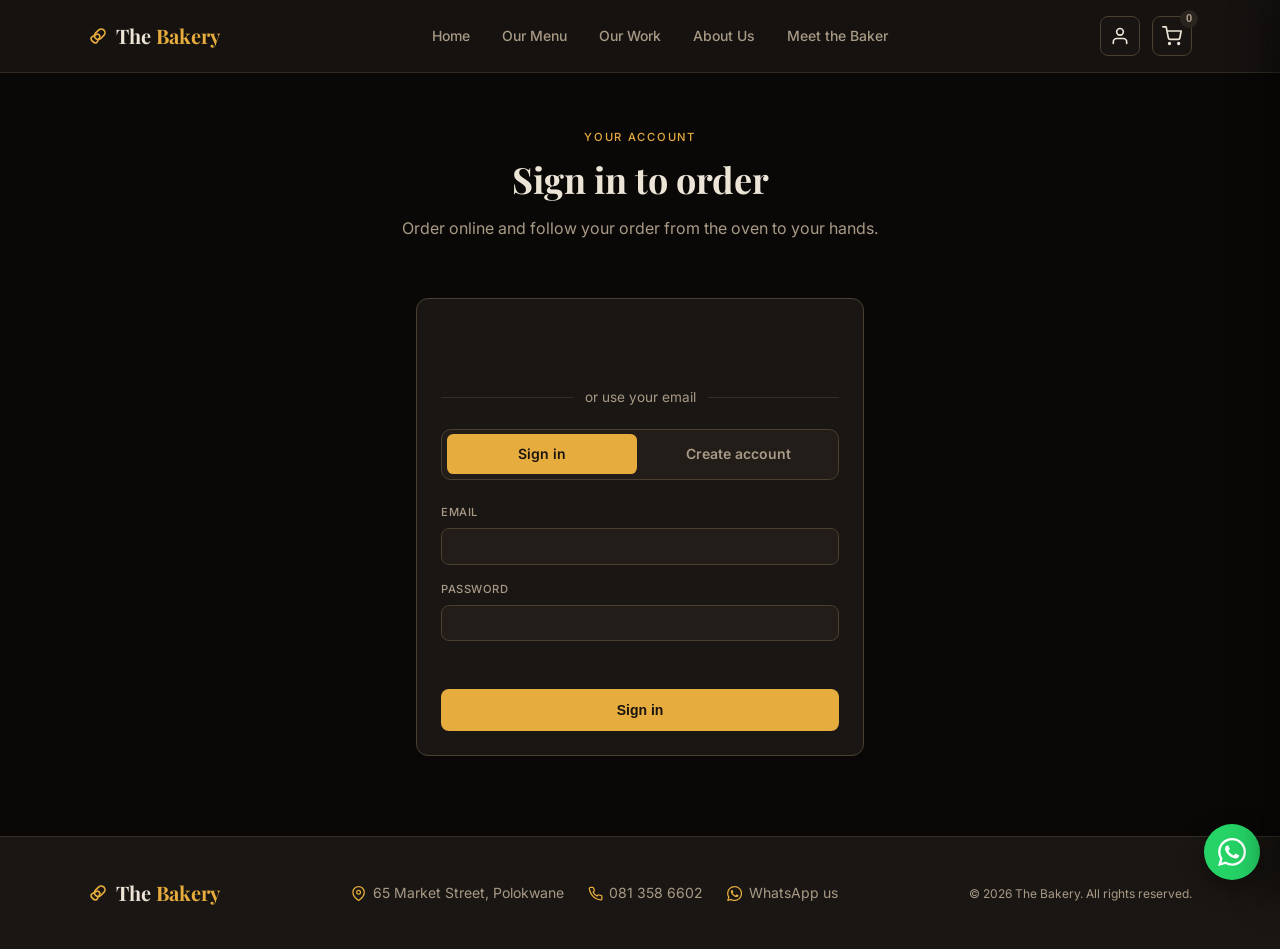
<file: bake/admin.html>
<!DOCTYPE html>
<html lang="en">
<head>
  <meta charset="UTF-8" />
  <meta name="viewport" content="width=device-width, initial-scale=1.0" />
  <title>Admin Dashboard — The Bakery</title>
  <meta name="description" content="The Bakery staff dashboard: orders and menu." />
  <link rel="preconnect" href="https://fonts.googleapis.com" />
  <link rel="preconnect" href="https://fonts.gstatic.com" crossorigin />
  <link href="https://fonts.googleapis.com/css2?family=Playfair+Display:wght@600;700;800&family=Inter:wght@400;500;600;700&display=swap" rel="stylesheet" />
  <link rel="stylesheet" href="styles.css" />
  <link rel="stylesheet" href="admin.css" />
</head>
<body>
  <header class="navbar"><nav class="nav container">
    <a href="index.html" class="brand"><span class="brand-mark gold">✦</span><span class="brand-text">The <span class="gold">Bakery</span></span></a>
    <div class="admin-user">
      <span class="admin-user-name" id="admin-user-name"></span>
      <button type="button" class="text-button" id="admin-logout" hidden>Sign out</button>
      <a href="index.html" class="admin-back">View public site</a>
    </div>
  </nav></header>

  <main class="container admin-page">
    <!-- Shown while the saved sign-in is checked with the server (SSO) -->
    <p class="account-status" id="admin-loading" role="status">Checking your sign-in…</p>

    <!-- Not an admin, or the server can't be reached -->
    <section class="panel admin-message" id="admin-denied" hidden>
      <h1 class="section-title left" id="admin-denied-title">Staff only</h1>
      <p class="admin-lede" id="admin-denied-text"></p>
      <div class="form-actions">
        <button type="button" class="btn btn-gold" id="admin-denied-action">Sign in as admin</button>
        <a class="btn btn-outline" href="index.html">Back to the site</a>
      </div>
    </section>

    <div id="admin-dashboard" hidden>
      <div class="admin-page-heading">
        <div>
          <p class="eyebrow">Bakery dashboard</p>
          <h1 class="section-title left">Orders &amp; Menu</h1>
          <p class="admin-lede">Live data from the bakery server. Changes show on the website straight away.</p>
        </div>
        <span class="notice">Connected to the server</span>
      </div>

      <!-- Orders (GET /orders, PUT /orders/{id}/status) -->
      <section class="panel orders-panel" aria-labelledby="orders-title">
        <div class="inventory-heading">
          <div class="panel-head"><span class="admin-icon gold">◷</span><h2 id="orders-title">Orders</h2></div>
          <span class="inventory-count" id="orders-count"></span>
        </div>
        <div class="inventory-tools">
          <select id="orders-filter" aria-label="Filter orders by status">
            <option value="all">All statuses</option>
            <option value="pending">Pending</option>
            <option value="confirmed">Confirmed</option>
            <option value="preparing">Preparing</option>
            <option value="ready">Ready</option>
            <option value="delivered">Delivered</option>
            <option value="cancelled">Cancelled</option>
          </select>
          <button class="btn btn-outline" type="button" id="orders-refresh">Refresh</button>
        </div>
        <p class="form-message" id="orders-message" role="status"></p>
        <div class="admin-table-wrap">
          <table class="admin-table orders-table">
            <thead><tr><th>Order</th><th>Placed</th><th>Customer</th><th>Items</th><th>Total</th><th class="right">Status</th></tr></thead>
            <tbody id="orders-body"></tbody>
          </table>
          <p class="admin-empty" id="orders-empty" hidden>No orders match this filter.</p>
        </div>
      </section>

      <!-- Menu (GET/POST/PUT/DELETE /products) -->
      <div class="admin-layout menu-layout">
        <section class="panel editor-panel" aria-labelledby="editor-title">
          <div class="panel-head"><span class="admin-icon gold">＋</span><h2 id="editor-title">Add menu item</h2></div>
          <form id="item-form" novalidate>
            <div class="field"><label for="item-name">Item name</label><input id="item-name" required maxlength="150" placeholder="e.g. Cinnamon Roll" /></div>
            <div class="field"><label for="item-category">Category</label><select id="item-category" required></select></div>
            <div class="field"><label for="item-price">Price (R)</label><input id="item-price" type="number" min="1" max="9999" step="0.01" required placeholder="35" /></div>
            <div class="field"><label for="item-description">Description (optional)</label><input id="item-description" maxlength="300" placeholder="e.g. Topped with cinnamon sugar" /></div>
            <div class="form-actions"><button class="btn btn-gold" type="submit" id="save-item">Add item</button><button class="btn btn-outline" type="button" id="cancel-edit" hidden>Cancel</button></div>
            <p class="form-message" id="form-message" role="status"></p>
          </form>
          <div class="reset-box"><p>Hidden items stay saved on the server but don't appear on the website menu.</p></div>
        </section>

        <section class="panel inventory-panel" aria-labelledby="inventory-title">
          <div class="inventory-heading"><div class="panel-head"><span class="admin-icon gold">▦</span><h2 id="inventory-title">Menu items</h2></div><span class="inventory-count" id="inventory-count"></span></div>
          <div class="inventory-tools">
            <label class="search-field"><span class="sr-only">Search menu</span><input id="search-items" type="search" placeholder="Search items..." /></label>
            <select id="filter-category" aria-label="Filter by category"><option value="all">All categories</option></select>
          </div>
          <p class="form-message" id="inventory-message" role="status"></p>
          <div class="admin-table-wrap"><table class="admin-table"><thead><tr><th>Item</th><th>Category</th><th>Price</th><th>Status</th><th class="right">Actions</th></tr></thead><tbody id="inventory-body"></tbody></table><p class="admin-empty" id="admin-empty" hidden>No menu items match your search.</p></div>
        </section>
      </div>
    </div>
  </main>

  <footer class="footer"><div class="container footer-inner"><div class="brand"><span class="brand-mark gold">✦</span><span class="brand-text">The <span class="gold">Bakery</span></span></div><p class="copyright">Staff dashboard · Data from the bakery server</p></div></footer>
  <script src="api.js"></script>
  <script src="admin.js"></script>
</body>
</html>
</file>
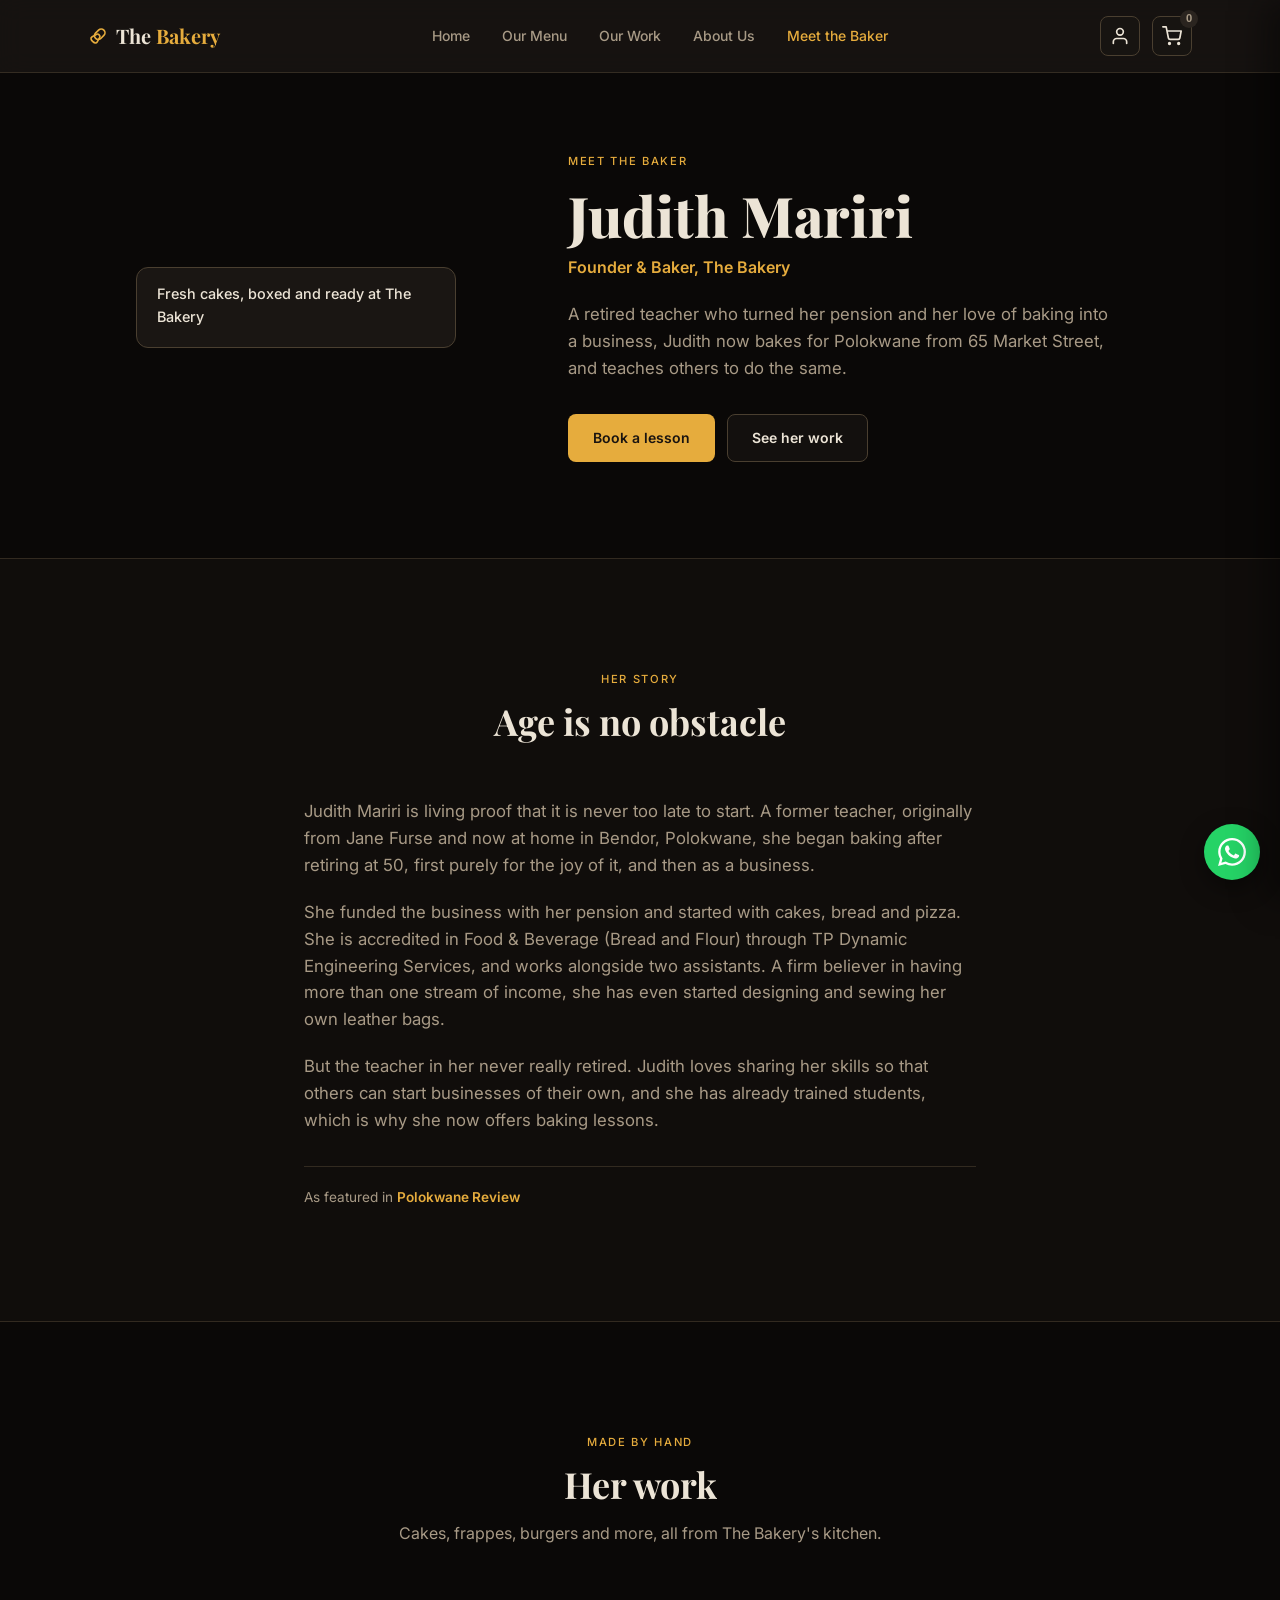
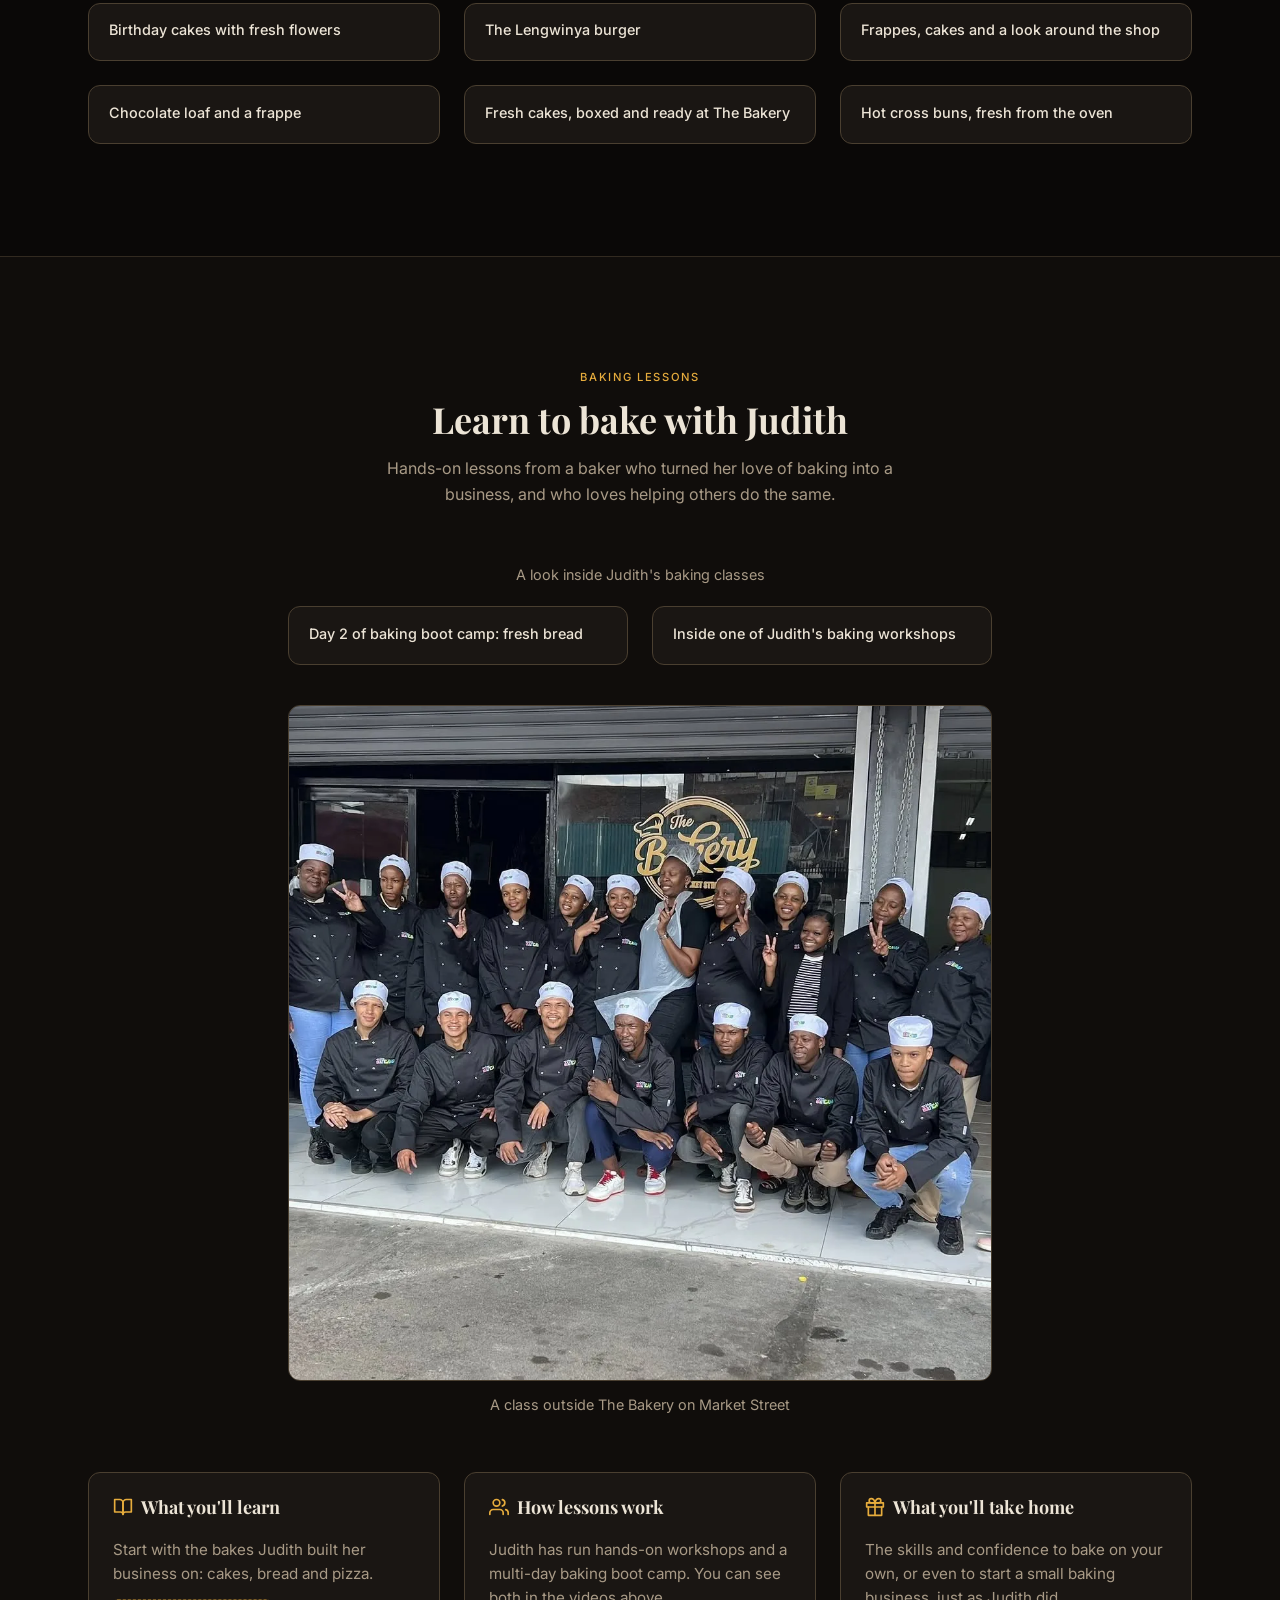
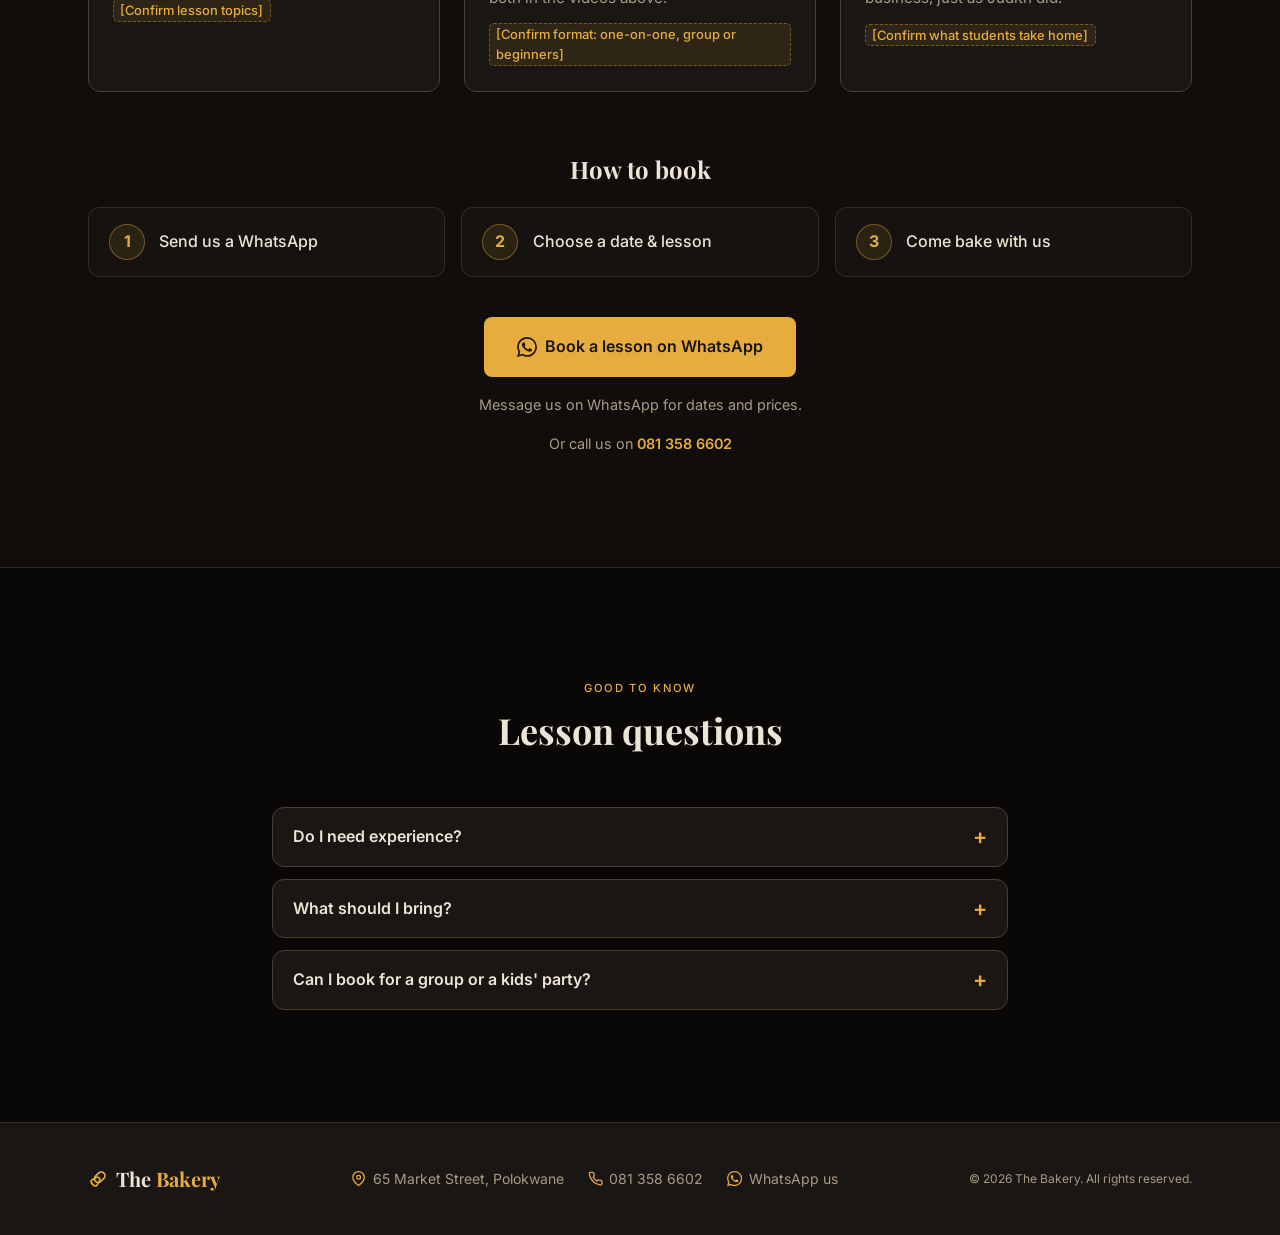
<file: bake/baker.html>
<!DOCTYPE html>
<html lang="en">
<head>
  <meta charset="UTF-8" />
  <meta name="viewport" content="width=device-width, initial-scale=1.0" />
  <title>Meet the Baker &amp; Lessons — The Bakery, Polokwane</title>
  <meta
    name="description"
    content="Meet Judith Mariri, founder and baker of The Bakery in Polokwane: a retired teacher who turned her love of baking into a business, and now teaches baking lessons."
  />
  <link rel="preconnect" href="https://fonts.googleapis.com" />
  <link rel="preconnect" href="https://fonts.gstatic.com" crossorigin />
  <link
    href="https://fonts.googleapis.com/css2?family=Playfair+Display:wght@600;700;800&family=Inter:wght@400;500;600;700&display=swap"
    rel="stylesheet"
  />
  <link rel="stylesheet" href="styles.css" />
</head>
<body>
  <!-- Icon sprite: each icon is drawn once here and reused with <svg><use href="#icon-..."/></svg> -->
  <svg width="0" height="0" style="position:absolute" aria-hidden="true" focusable="false">
    <symbol id="icon-whatsapp" viewBox="0 0 24 24"><path fill="currentColor" d="M17.472 14.382c-.297-.149-1.758-.867-2.03-.967-.273-.099-.471-.148-.67.15-.197.297-.767.966-.94 1.164-.173.199-.347.223-.644.075-.297-.15-1.255-.463-2.39-1.475-.883-.788-1.48-1.761-1.653-2.059-.173-.297-.018-.458.13-.606.134-.133.298-.347.446-.52.149-.174.198-.298.298-.497.099-.198.05-.371-.025-.52-.075-.149-.669-1.612-.916-2.207-.242-.579-.487-.5-.669-.51-.173-.008-.371-.01-.57-.01-.198 0-.52.074-.792.372-.272.297-1.04 1.016-1.04 2.479 0 1.462 1.065 2.875 1.213 3.074.149.198 2.096 3.2 5.077 4.487.709.306 1.262.489 1.694.625.712.227 1.36.195 1.871.118.571-.085 1.758-.719 2.006-1.413.248-.694.248-1.289.173-1.413-.074-.124-.272-.198-.57-.347m-5.421 7.403h-.004a9.87 9.87 0 0 1-5.031-1.378l-.361-.214-3.741.982.998-3.648-.235-.374a9.86 9.86 0 0 1-1.51-5.26c.001-5.45 4.436-9.884 9.888-9.884 2.64 0 5.122 1.03 6.988 2.898a9.825 9.825 0 0 1 2.893 6.994c-.003 5.45-4.437 9.884-9.885 9.884m8.413-18.297A11.815 11.815 0 0 0 12.05 0C5.495 0 .16 5.335.157 11.892c0 2.096.547 4.142 1.588 5.945L.057 24l6.305-1.654a11.882 11.882 0 0 0 5.683 1.448h.005c6.554 0 11.89-5.335 11.893-11.893a11.821 11.821 0 0 0-3.48-8.413z"/></symbol>
    <symbol id="icon-play" viewBox="0 0 24 24"><path fill="currentColor" d="M7 4.5v15l12.5-7.5z"/></symbol>
    <symbol id="icon-expand" viewBox="0 0 24 24"><path fill="none" stroke="currentColor" stroke-width="2.5" stroke-linecap="round" stroke-linejoin="round" d="M15 3h6v6M9 21H3v-6M21 3l-7 7M3 21l7-7"/></symbol>
  </svg>

  <!-- Navbar (same as index.html; homepage links point to index.html#...) -->
  <header class="navbar">
    <nav class="nav container">
      <a href="index.html" class="brand">
        <svg class="icon gold" viewBox="0 0 24 24" fill="none" stroke="currentColor" stroke-width="2" stroke-linecap="round" stroke-linejoin="round" aria-hidden="true"><path d="M4.6 13.11l5.79-3.21c1.89-1.05 4.79 1.78 3.71 3.71l-3.22 5.81C8.8 23.16.79 15.23 4.6 13.11z"/><path d="M19.04 4.96a4.5 4.5 0 0 0-6.36 0l-3.66 3.66a4.5 4.5 0 0 0 6.36 6.36l3.66-3.66a4.5 4.5 0 0 0 0-6.36z"/></svg>
        <span class="brand-text">The <span class="gold">Bakery</span></span>
      </a>

      <input type="checkbox" id="nav-toggle" class="nav-toggle" />

      <ul class="nav-links">
        <li><a href="index.html#home">Home</a></li>
        <li><a href="index.html#menu">Our Menu</a></li>
        <li><a href="index.html#work">Our Work</a></li>
        <li><a href="index.html#about">About Us</a></li>
        <li><a href="baker.html" aria-current="page">Meet the Baker</a></li>
      </ul>

      <div class="nav-actions">
        <a href="account.html" class="cart-btn account-btn" data-account-link aria-label="Sign in or create an account">
          <svg class="icon" viewBox="0 0 24 24" fill="none" stroke="currentColor" stroke-width="2" stroke-linecap="round" stroke-linejoin="round" aria-hidden="true"><path d="M20 21v-2a4 4 0 0 0-4-4H8a4 4 0 0 0-4 4v2"/><circle cx="12" cy="7" r="4"/></svg>
        </a>
        <button type="button" class="cart-btn" id="cart-open" aria-label="Open cart">
          <svg class="icon" viewBox="0 0 24 24" fill="none" stroke="currentColor" stroke-width="2" stroke-linecap="round" stroke-linejoin="round" aria-hidden="true"><circle cx="9" cy="21" r="1"/><circle cx="20" cy="21" r="1"/><path d="M1 1h4l2.68 13.39a2 2 0 0 0 2 1.61h9.72a2 2 0 0 0 2-1.61L23 6H6"/></svg>
          <span class="cart-count" id="cart-count" aria-hidden="true">0</span>
        </button>
        <label for="nav-toggle" class="nav-toggle-label" aria-label="Toggle menu">
          <svg class="icon menu-open" viewBox="0 0 24 24" fill="none" stroke="currentColor" stroke-width="2" stroke-linecap="round" stroke-linejoin="round" aria-hidden="true"><line x1="3" y1="12" x2="21" y2="12"/><line x1="3" y1="6" x2="21" y2="6"/><line x1="3" y1="18" x2="21" y2="18"/></svg>
          <svg class="icon menu-close" viewBox="0 0 24 24" fill="none" stroke="currentColor" stroke-width="2" stroke-linecap="round" stroke-linejoin="round" aria-hidden="true"><line x1="18" y1="6" x2="6" y2="18"/><line x1="6" y1="6" x2="18" y2="18"/></svg>
        </label>
      </div>
    </nav>
  </header>

  <main>
    <!-- 1. Intro: big portrait clip next to her name -->
    <section id="top" class="container baker-hero">
      <!-- HERO CLIP: if another clip shows Judith more clearly, swap the video + poster paths here -->
      <button type="button" class="video-card feature" data-video="videos/work-cakes-at-the-bakery.mp4" aria-label="Play video: fresh cakes, boxed and ready at The Bakery">
        <span class="video-thumb">
          <img src="videos/posters/work-cakes-at-the-bakery.webp" alt="" width="320" height="568" />
          <span class="play-btn" aria-hidden="true"><svg><use href="#icon-play" /></svg></span>
        </span>
        <span class="video-caption">Fresh cakes, boxed and ready at The Bakery</span>
      </button>

      <div>
        <p class="eyebrow">Meet the Baker</p>
        <h1 class="baker-name">Judith Mariri</h1>
        <p class="baker-role">Founder &amp; Baker, The Bakery</p>
        <p class="baker-intro">
          A retired teacher who turned her pension and her love of baking into a
          business, Judith now bakes for Polokwane from 65 Market Street, and
          teaches others to do the same.
        </p>
        <div class="hero-actions">
          <a href="#lessons" class="btn btn-gold">Book a lesson</a>
          <a href="#work" class="btn btn-outline">See her work</a>
        </div>
      </div>
    </section>

    <!-- 2. Her story -->
    <!-- Based on Polokwane Review article, April 2024 — confirm details with Judith -->
    <section id="story" class="band">
      <div class="container section">
        <div class="section-head">
          <p class="eyebrow">Her story</p>
          <h2 class="section-title">Age is no obstacle</h2>
        </div>
        <div class="story">
          <p>
            Judith Mariri is living proof that it is never too late to start. A
            former teacher, originally from Jane Furse and now at home in Bendor,
            Polokwane, she began baking after retiring at 50, first purely for
            the joy of it, and then as a business.
          </p>
          <p>
            She funded the business with her pension and started with cakes, bread
            and pizza. She is accredited in Food &amp; Beverage (Bread and Flour)
            through TP Dynamic Engineering Services, and works alongside two
            assistants. A firm believer in having more than one stream of income,
            she has even started designing and sewing her own leather bags.
          </p>
          <p>
            But the teacher in her never really retired. Judith loves sharing her
            skills so that others can start businesses of their own, and she has
            already trained students, which is why she now offers baking lessons.
          </p>
          <p class="featured-in">
            As featured in
            <a href="https://www.citizen.co.za/review-online/news-headlines/local-news/2024/04/10/judith-proves-that-age-is-no-obstacle-to-entrepreneurship/" target="_blank" rel="noopener" class="text-link">Polokwane Review<span class="sr-only"> (opens in a new tab)</span></a>
          </p>
        </div>
      </div>
    </section>

    <!-- 3. Her work: every showcase video (same cards + lightbox as the homepage) -->
    <section id="work" class="container section">
      <div class="section-head">
        <p class="eyebrow">Made by hand</p>
        <h2 class="section-title">Her work</h2>
        <p class="section-sub">Cakes, frappes, burgers and more, all from The Bakery's kitchen.</p>
      </div>

      <div class="video-grid">
        <button type="button" class="video-card" data-video="videos/work-birthday-cakes.mp4" aria-label="Play video: birthday cakes with fresh flowers and gold details">
          <span class="video-thumb">
            <img src="videos/posters/work-birthday-cakes.webp" alt="" width="320" height="568" loading="lazy" />
            <span class="play-btn" aria-hidden="true"><svg><use href="#icon-play" /></svg></span>
          </span>
          <span class="video-caption">Birthday cakes with fresh flowers</span>
        </button>

        <button type="button" class="video-card" data-video="videos/work-lengwinya-burger.mp4" aria-label="Play video: building the Lengwinya burger">
          <span class="video-thumb">
            <img src="videos/posters/work-lengwinya-burger.webp" alt="" width="320" height="568" loading="lazy" />
            <span class="play-btn" aria-hidden="true"><svg><use href="#icon-play" /></svg></span>
          </span>
          <span class="video-caption">The Lengwinya burger</span>
        </button>

        <button type="button" class="video-card" data-video="videos/work-frappes-and-cakes.mp4" aria-label="Play video: frappes, cakes and a look around the shop">
          <span class="video-thumb">
            <img src="videos/posters/work-frappes-and-cakes.webp" alt="" width="320" height="568" loading="lazy" />
            <span class="play-btn" aria-hidden="true"><svg><use href="#icon-play" /></svg></span>
          </span>
          <span class="video-caption">Frappes, cakes and a look around the shop</span>
        </button>

        <button type="button" class="video-card" data-video="videos/work-chocolate-loaf-and-frappe.mp4" aria-label="Play video: a chocolate loaf and a frappe at the counter">
          <span class="video-thumb">
            <img src="videos/posters/work-chocolate-loaf-and-frappe.webp" alt="" width="320" height="568" loading="lazy" />
            <span class="play-btn" aria-hidden="true"><svg><use href="#icon-play" /></svg></span>
          </span>
          <span class="video-caption">Chocolate loaf and a frappe</span>
        </button>

        <button type="button" class="video-card" data-video="videos/work-cakes-at-the-bakery.mp4" aria-label="Play video: fresh cakes, boxed and ready at The Bakery">
          <span class="video-thumb">
            <img src="videos/posters/work-cakes-at-the-bakery.webp" alt="" width="320" height="568" loading="lazy" />
            <span class="play-btn" aria-hidden="true"><svg><use href="#icon-play" /></svg></span>
          </span>
          <span class="video-caption">Fresh cakes, boxed and ready at The Bakery</span>
        </button>

        <!-- A photo in the same card style: opens full size in the lightbox (videos.js) -->
        <button type="button" class="video-card" data-lightbox-image aria-label="View photo: hot cross buns, fresh from the oven">
          <span class="video-thumb">
            <picture>
              <source srcset="images/hot-cross-buns.webp" type="image/webp" />
              <img src="images/hot-cross-buns.jpg" width="1200" height="1152" loading="lazy" alt="Trays of glazed hot cross buns in foil pans on a steel kitchen counter" />
            </picture>
            <span class="play-btn photo-icon" aria-hidden="true"><svg><use href="#icon-expand" /></svg></span>
          </span>
          <span class="video-caption">Hot cross buns, fresh from the oven</span>
        </button>
      </div>
    </section>

    <!-- 4. Baking lessons (main call to action) -->
    <section id="lessons" class="band">
      <div class="container section">
        <div class="section-head">
          <p class="eyebrow">Baking lessons</p>
          <h2 class="section-title">Learn to bake with Judith</h2>
          <p class="section-sub">
            Hands-on lessons from a baker who turned her love of baking into a
            business, and who loves helping others do the same.
          </p>
        </div>

        <!-- The two lesson videos. This is the only place on the site they appear. -->
        <p class="lesson-videos-label">A look inside Judith's baking classes</p>
        <div class="lesson-videos">
          <button type="button" class="video-card" data-video="videos/lesson-bread-boot-camp.mp4" aria-label="Play video: inside one of Judith's baking classes, day 2 of baking boot camp">
            <span class="video-thumb">
              <img src="videos/posters/lesson-bread-boot-camp.webp" alt="" width="320" height="568" loading="lazy" />
              <span class="play-btn" aria-hidden="true"><svg><use href="#icon-play" /></svg></span>
            </span>
            <span class="video-caption">Day 2 of baking boot camp: fresh bread</span>
          </button>

          <button type="button" class="video-card" data-video="videos/lesson-baking-workshop.mp4" aria-label="Play video: inside one of Judith's hands-on baking workshops">
            <span class="video-thumb">
              <img src="videos/posters/lesson-baking-workshop.webp" alt="" width="320" height="568" loading="lazy" />
              <span class="play-btn" aria-hidden="true"><svg><use href="#icon-play" /></svg></span>
            </span>
            <span class="video-caption">Inside one of Judith's baking workshops</span>
          </button>
        </div>

        <!-- Group photo. Confirm with Judith which class this was and update the caption if needed. -->
        <figure class="lessons-photo">
          <button type="button" class="photo-btn" data-lightbox-image data-caption="A class outside The Bakery on Market Street" aria-label="View photo full size: a class outside The Bakery">
            <picture>
              <source srcset="images/class-group.webp" type="image/webp" />
              <img src="images/class-group.jpg" width="1080" height="1037" loading="lazy" alt="About twenty people in black chef jackets and white chef hats posing together outside The Bakery's shopfront on Market Street" />
            </picture>
          </button>
          <figcaption>A class outside The Bakery on Market Street</figcaption>
        </figure>

        <!-- What's offered. Replace each [placeholder] once Judith confirms. -->
        <div class="offer-grid">
          <div class="panel">
            <div class="panel-head">
              <svg class="icon gold" viewBox="0 0 24 24" fill="none" stroke="currentColor" stroke-width="2" stroke-linecap="round" stroke-linejoin="round" aria-hidden="true"><path d="M2 3h6a4 4 0 0 1 4 4v14a3 3 0 0 0-3-3H2z"/><path d="M22 3h-6a4 4 0 0 0-4 4v14a3 3 0 0 1 3-3h7z"/></svg>
              <h3>What you'll learn</h3>
            </div>
            <p>Start with the bakes Judith built her business on: cakes, bread and pizza.</p>
            <p><span class="placeholder">[Confirm lesson topics]</span></p>
          </div>

          <div class="panel">
            <div class="panel-head">
              <svg class="icon gold" viewBox="0 0 24 24" fill="none" stroke="currentColor" stroke-width="2" stroke-linecap="round" stroke-linejoin="round" aria-hidden="true"><path d="M17 21v-2a4 4 0 0 0-4-4H5a4 4 0 0 0-4 4v2"/><circle cx="9" cy="7" r="4"/><path d="M23 21v-2a4 4 0 0 0-3-3.87"/><path d="M16 3.13a4 4 0 0 1 0 7.75"/></svg>
              <h3>How lessons work</h3>
            </div>
            <!-- From the lesson videos above ("Workshops available", "Day 2 of baking boot camp"). Confirm with Judith. -->
            <p>Judith has run hands-on workshops and a multi-day baking boot camp. You can see both in the videos above.</p>
            <p><span class="placeholder">[Confirm format: one-on-one, group or beginners]</span></p>
          </div>

          <div class="panel">
            <div class="panel-head">
              <svg class="icon gold" viewBox="0 0 24 24" fill="none" stroke="currentColor" stroke-width="2" stroke-linecap="round" stroke-linejoin="round" aria-hidden="true"><polyline points="20 12 20 22 4 22 4 12"/><rect x="2" y="7" width="20" height="5"/><line x1="12" y1="22" x2="12" y2="7"/><path d="M12 7H7.5a2.5 2.5 0 0 1 0-5C11 2 12 7 12 7z"/><path d="M12 7h4.5a2.5 2.5 0 0 0 0-5C13 2 12 7 12 7z"/></svg>
              <h3>What you'll take home</h3>
            </div>
            <p>The skills and confidence to bake on your own, or even to start a small baking business, just as Judith did.</p>
            <p><span class="placeholder">[Confirm what students take home]</span></p>
          </div>
        </div>

        <!-- How to book -->
        <h3 class="book-title">How to book</h3>
        <ol class="steps">
          <li class="step"><span class="step-num">1</span> Send us a WhatsApp</li>
          <li class="step"><span class="step-num">2</span> Choose a date &amp; lesson</li>
          <li class="step"><span class="step-num">3</span> Come bake with us</li>
        </ol>

        <div class="book-cta">
          <a class="btn btn-gold btn-lg" href="https://wa.me/27813586602?text=Hi!%20I'm%20interested%20in%20baking%20lessons.%20Could%20you%20share%20the%20available%20dates%20and%20prices%3F" target="_blank" rel="noopener">
            <svg class="icon" aria-hidden="true"><use href="#icon-whatsapp" /></svg>
            Book a lesson on WhatsApp
          </a>
          <!-- [Confirm details]: once Judith confirms price, duration, schedule and where
               lessons happen, add them here and remove the "Message us" line. -->
          <p class="book-note">Message us on WhatsApp for dates and prices.</p>
          <p class="book-note">Or call us on <a href="tel:0813586602">081 358 6602</a></p>
        </div>
      </div>
    </section>

    <!-- 5. FAQ. Answers are placeholders for Judith to confirm. -->
    <section id="faq" class="container section">
      <div class="section-head">
        <p class="eyebrow">Good to know</p>
        <h2 class="section-title">Lesson questions</h2>
      </div>
      <div class="faq">
        <details>
          <summary>Do I need experience?</summary>
          <p><span class="placeholder">[Owner to confirm]</span> Message us on WhatsApp and we'll help you find the right lesson for your level.</p>
        </details>
        <details>
          <summary>What should I bring?</summary>
          <p><span class="placeholder">[Owner to confirm]</span> We'll let you know what to bring when you book.</p>
        </details>
        <details>
          <summary>Can I book for a group or a kids' party?</summary>
          <p><span class="placeholder">[Owner to confirm]</span> Ask us on WhatsApp about group bookings.</p>
        </details>
      </div>
    </section>
  </main>

  <!-- Footer (same as index.html) -->
  <footer class="footer">
    <div class="container footer-inner">
      <div class="brand">
        <svg class="icon gold" viewBox="0 0 24 24" fill="none" stroke="currentColor" stroke-width="2" stroke-linecap="round" stroke-linejoin="round" aria-hidden="true"><path d="M4.6 13.11l5.79-3.21c1.89-1.05 4.79 1.78 3.71 3.71l-3.22 5.81C8.8 23.16.79 15.23 4.6 13.11z"/><path d="M19.04 4.96a4.5 4.5 0 0 0-6.36 0l-3.66 3.66a4.5 4.5 0 0 0 6.36 6.36l3.66-3.66a4.5 4.5 0 0 0 0-6.36z"/></svg>
        <span class="brand-text">The <span class="gold">Bakery</span></span>
      </div>
      <div class="footer-contact">
        <span><svg class="icon-sm gold" viewBox="0 0 24 24" fill="none" stroke="currentColor" stroke-width="2" stroke-linecap="round" stroke-linejoin="round" aria-hidden="true"><path d="M21 10c0 7-9 13-9 13s-9-6-9-13a9 9 0 0 1 18 0z"/><circle cx="12" cy="10" r="3"/></svg> 65 Market Street, Polokwane</span>
        <span><svg class="icon-sm gold" viewBox="0 0 24 24" fill="none" stroke="currentColor" stroke-width="2" stroke-linecap="round" stroke-linejoin="round" aria-hidden="true"><path d="M22 16.92v3a2 2 0 0 1-2.18 2 19.79 19.79 0 0 1-8.63-3.07 19.5 19.5 0 0 1-6-6 19.79 19.79 0 0 1-3.07-8.67A2 2 0 0 1 4.11 2h3a2 2 0 0 1 2 1.72c.13.96.36 1.9.7 2.81a2 2 0 0 1-.45 2.11L8.09 9.91a16 16 0 0 0 6 6l1.27-1.27a2 2 0 0 1 2.11-.45c.91.34 1.85.57 2.81.7A2 2 0 0 1 22 16.92z"/></svg> 081 358 6602</span>
        <a href="https://wa.me/27813586602" target="_blank" rel="noopener"><svg class="icon-sm gold" aria-hidden="true"><use href="#icon-whatsapp" /></svg> WhatsApp us</a>
      </div>
      <p class="copyright">© 2026 The Bakery. All rights reserved.</p>
    </div>
  </footer>

  <!-- Cart Drawer (same as index.html) -->
  <div class="cart-overlay" id="cart-overlay" hidden></div>
  <aside class="cart-drawer" id="cart-drawer" aria-label="Shopping cart" aria-hidden="true">
    <div class="cart-head">
      <div class="panel-head" style="margin:0">
        <svg class="icon gold" viewBox="0 0 24 24" fill="none" stroke="currentColor" stroke-width="2" stroke-linecap="round" stroke-linejoin="round" aria-hidden="true"><circle cx="9" cy="21" r="1"/><circle cx="20" cy="21" r="1"/><path d="M1 1h4l2.68 13.39a2 2 0 0 0 2 1.61h9.72a2 2 0 0 0 2-1.61L23 6H6"/></svg>
        <h3>Your Cart</h3>
      </div>
      <button type="button" class="cart-close" id="cart-close" aria-label="Close cart">
        <svg class="icon" viewBox="0 0 24 24" fill="none" stroke="currentColor" stroke-width="2" stroke-linecap="round" stroke-linejoin="round" aria-hidden="true"><line x1="18" y1="6" x2="6" y2="18"/><line x1="6" y1="6" x2="18" y2="18"/></svg>
      </button>
    </div>

    <p class="cart-notice">
      <svg class="icon-sm" viewBox="0 0 24 24" fill="none" stroke="currentColor" stroke-width="2" stroke-linecap="round" stroke-linejoin="round" aria-hidden="true"><circle cx="12" cy="12" r="10"/><line x1="12" y1="16" x2="12" y2="12"/><line x1="12" y1="8" x2="12.01" y2="8"/></svg>
      <span id="cart-notice-text">Sign in or create an account to order online, or send your order on WhatsApp.</span>
    </p>

    <div class="cart-items" id="cart-items">
      <p class="cart-empty" id="cart-empty">Your cart is empty. Add something delicious from the <a href="index.html#menu" class="text-link">menu</a>.</p>
    </div>

    <div class="cart-foot">
      <div class="cart-subtotal">
        <span>Subtotal</span>
        <span class="cart-total gold" id="cart-total">R0</span>
      </div>
      <!-- Optional details sent with the order (POST /orders) -->
      <div class="cart-fields" id="cart-fields" hidden>
        <div class="field"><label for="cart-address">Delivery address (optional)</label><input id="cart-address" type="text" autocomplete="street-address" maxlength="200" placeholder="e.g. 12 Main St, Polokwane" /></div>
        <div class="field"><label for="cart-notes">Note for the baker (optional)</label><input id="cart-notes" type="text" maxlength="200" placeholder="e.g. Message on the cake" /></div>
      </div>
      <p class="cart-message" id="cart-message" role="alert"></p>
      <button type="button" class="btn btn-gold full" id="cart-checkout">Place order</button>
      <a class="btn btn-outline full cart-whatsapp" id="cart-whatsapp" href="https://wa.me/27813586602" target="_blank" rel="noopener" hidden>
        <svg class="icon-sm" aria-hidden="true"><use href="#icon-whatsapp" /></svg>
        Order on WhatsApp instead
      </a>
    </div>
  </aside>

  <!-- Floating WhatsApp button (on every public page) -->
  <a href="https://wa.me/27813586602" class="whatsapp-float" target="_blank" rel="noopener" aria-label="Chat with The Bakery on WhatsApp">
    <svg aria-hidden="true"><use href="#icon-whatsapp" /></svg>
  </a>

  <script src="api.js"></script>
  <script src="cart.js"></script>
  <script src="videos.js"></script>
</body>
</html>
</file>
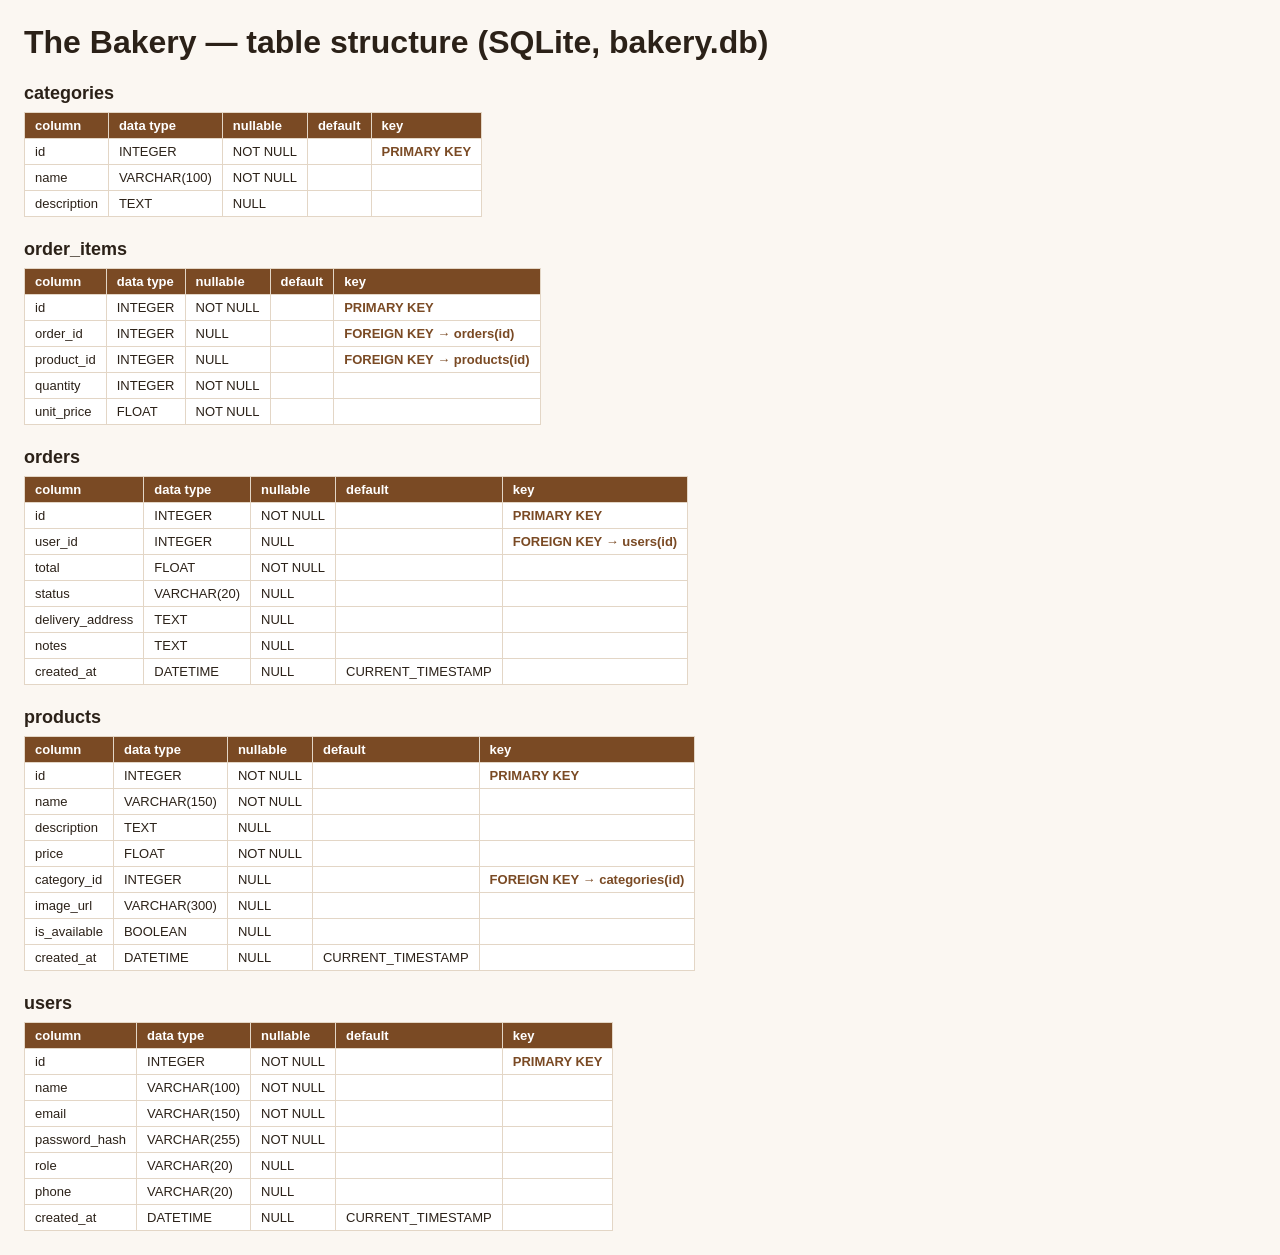
<file: documentation/screenshots/db-structure.html>
<!doctype html><html><head><meta charset="utf-8"><title>Table structure</title><style>
body{font-family:Segoe UI,Arial,sans-serif;margin:24px;background:#fbf7f2;color:#2b2118;width:max-content}
h1{margin:0 0 12px} h2{margin:22px 0 8px;font-size:18px}
table{border-collapse:collapse;background:#fff;font-size:13px}
th,td{border:1px solid #e3d6c6;padding:5px 10px;text-align:left;white-space:nowrap}
th{background:#7a4a24;color:#fff} td.k{color:#7a4a24;font-weight:600}
</style></head><body><h1>The Bakery — table structure (SQLite, bakery.db)</h1><section><h2>categories</h2><table><thead><tr><th>column</th><th>data type</th><th>nullable</th><th>default</th><th>key</th></tr></thead><tbody><tr><td>id</td><td>INTEGER</td><td>NOT NULL</td><td></td><td class='k'>PRIMARY KEY</td></tr><tr><td>name</td><td>VARCHAR(100)</td><td>NOT NULL</td><td></td><td class='k'></td></tr><tr><td>description</td><td>TEXT</td><td>NULL</td><td></td><td class='k'></td></tr></tbody></table></section><section><h2>order_items</h2><table><thead><tr><th>column</th><th>data type</th><th>nullable</th><th>default</th><th>key</th></tr></thead><tbody><tr><td>id</td><td>INTEGER</td><td>NOT NULL</td><td></td><td class='k'>PRIMARY KEY</td></tr><tr><td>order_id</td><td>INTEGER</td><td>NULL</td><td></td><td class='k'>FOREIGN KEY → orders(id)</td></tr><tr><td>product_id</td><td>INTEGER</td><td>NULL</td><td></td><td class='k'>FOREIGN KEY → products(id)</td></tr><tr><td>quantity</td><td>INTEGER</td><td>NOT NULL</td><td></td><td class='k'></td></tr><tr><td>unit_price</td><td>FLOAT</td><td>NOT NULL</td><td></td><td class='k'></td></tr></tbody></table></section><section><h2>orders</h2><table><thead><tr><th>column</th><th>data type</th><th>nullable</th><th>default</th><th>key</th></tr></thead><tbody><tr><td>id</td><td>INTEGER</td><td>NOT NULL</td><td></td><td class='k'>PRIMARY KEY</td></tr><tr><td>user_id</td><td>INTEGER</td><td>NULL</td><td></td><td class='k'>FOREIGN KEY → users(id)</td></tr><tr><td>total</td><td>FLOAT</td><td>NOT NULL</td><td></td><td class='k'></td></tr><tr><td>status</td><td>VARCHAR(20)</td><td>NULL</td><td></td><td class='k'></td></tr><tr><td>delivery_address</td><td>TEXT</td><td>NULL</td><td></td><td class='k'></td></tr><tr><td>notes</td><td>TEXT</td><td>NULL</td><td></td><td class='k'></td></tr><tr><td>created_at</td><td>DATETIME</td><td>NULL</td><td>CURRENT_TIMESTAMP</td><td class='k'></td></tr></tbody></table></section><section><h2>products</h2><table><thead><tr><th>column</th><th>data type</th><th>nullable</th><th>default</th><th>key</th></tr></thead><tbody><tr><td>id</td><td>INTEGER</td><td>NOT NULL</td><td></td><td class='k'>PRIMARY KEY</td></tr><tr><td>name</td><td>VARCHAR(150)</td><td>NOT NULL</td><td></td><td class='k'></td></tr><tr><td>description</td><td>TEXT</td><td>NULL</td><td></td><td class='k'></td></tr><tr><td>price</td><td>FLOAT</td><td>NOT NULL</td><td></td><td class='k'></td></tr><tr><td>category_id</td><td>INTEGER</td><td>NULL</td><td></td><td class='k'>FOREIGN KEY → categories(id)</td></tr><tr><td>image_url</td><td>VARCHAR(300)</td><td>NULL</td><td></td><td class='k'></td></tr><tr><td>is_available</td><td>BOOLEAN</td><td>NULL</td><td></td><td class='k'></td></tr><tr><td>created_at</td><td>DATETIME</td><td>NULL</td><td>CURRENT_TIMESTAMP</td><td class='k'></td></tr></tbody></table></section><section><h2>users</h2><table><thead><tr><th>column</th><th>data type</th><th>nullable</th><th>default</th><th>key</th></tr></thead><tbody><tr><td>id</td><td>INTEGER</td><td>NOT NULL</td><td></td><td class='k'>PRIMARY KEY</td></tr><tr><td>name</td><td>VARCHAR(100)</td><td>NOT NULL</td><td></td><td class='k'></td></tr><tr><td>email</td><td>VARCHAR(150)</td><td>NOT NULL</td><td></td><td class='k'></td></tr><tr><td>password_hash</td><td>VARCHAR(255)</td><td>NOT NULL</td><td></td><td class='k'></td></tr><tr><td>role</td><td>VARCHAR(20)</td><td>NULL</td><td></td><td class='k'></td></tr><tr><td>phone</td><td>VARCHAR(20)</td><td>NULL</td><td></td><td class='k'></td></tr><tr><td>created_at</td><td>DATETIME</td><td>NULL</td><td>CURRENT_TIMESTAMP</td><td class='k'></td></tr></tbody></table></section></body></html>
</file>
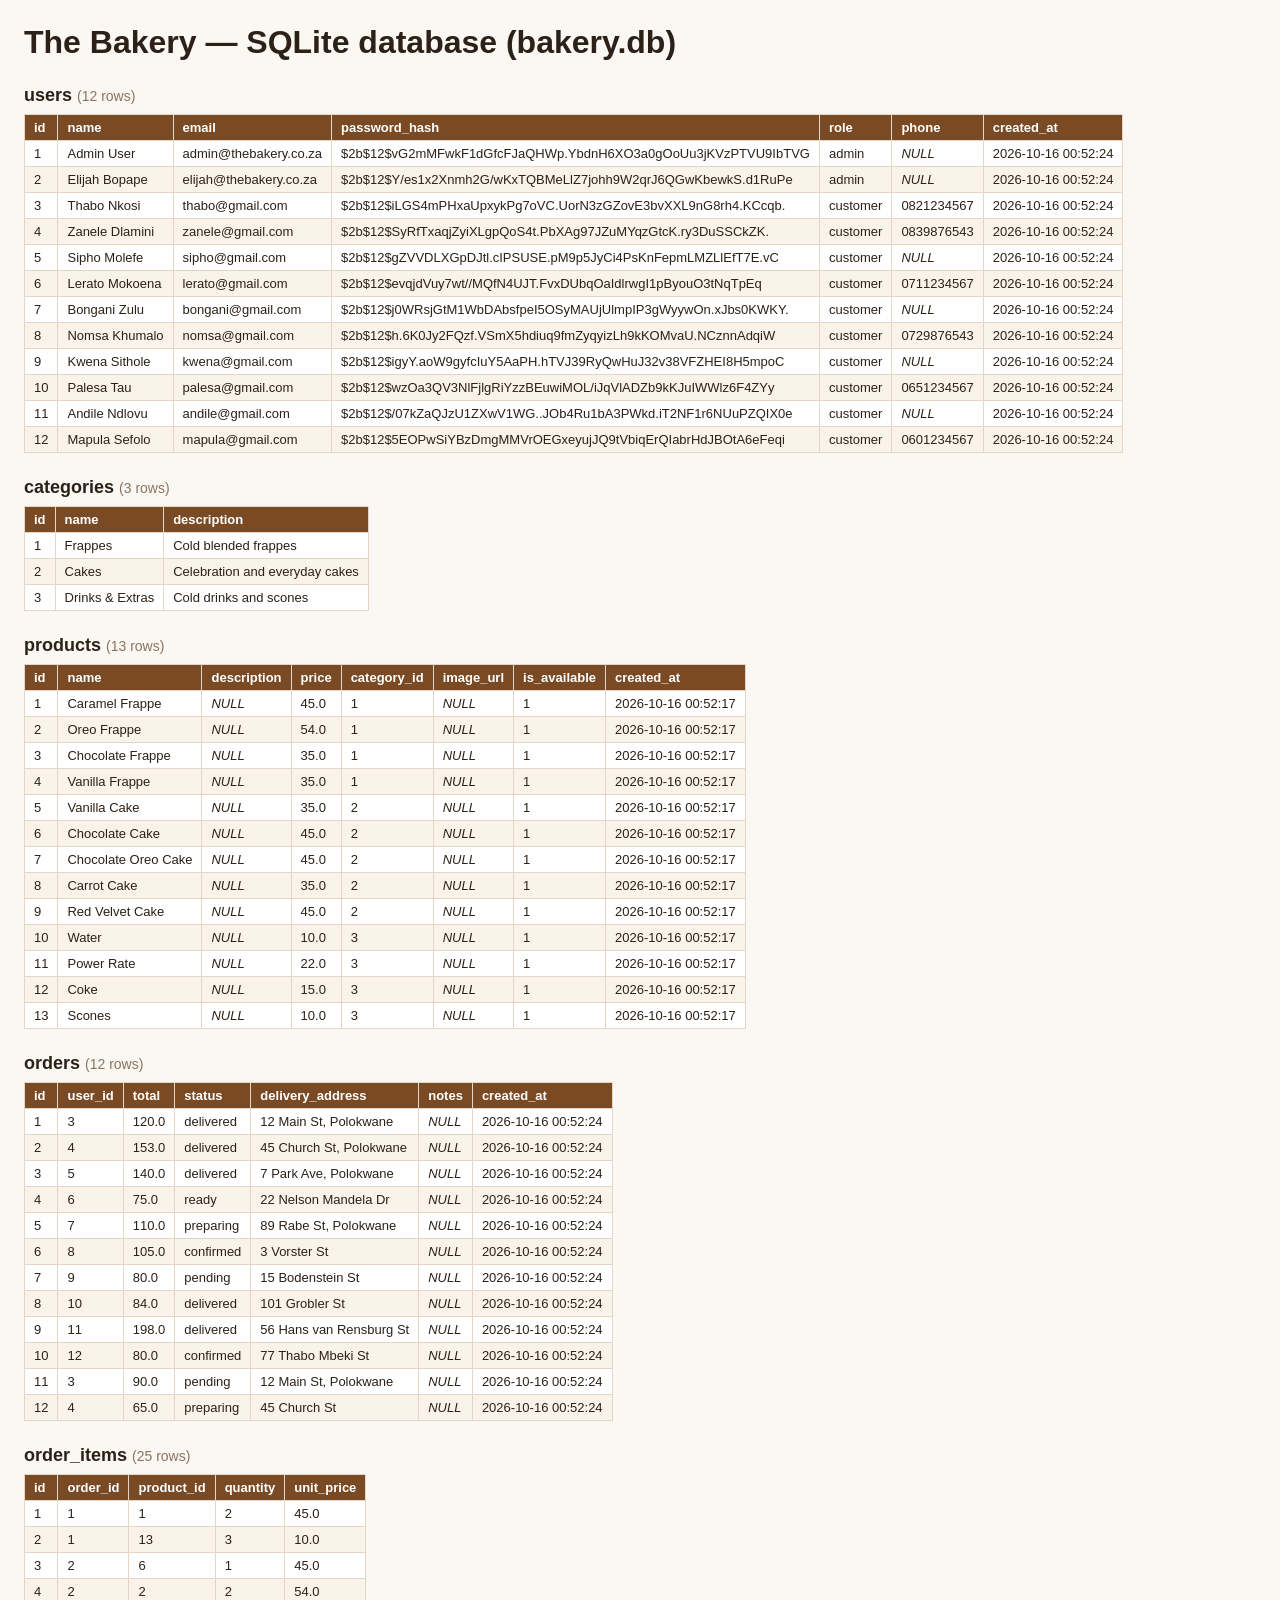
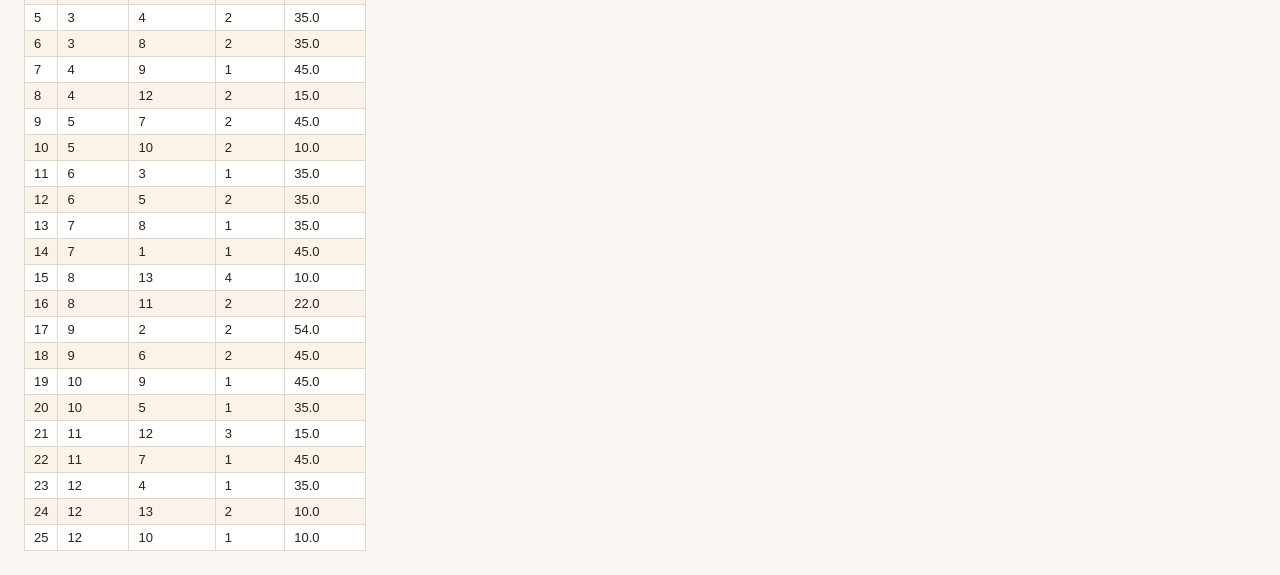
<file: documentation/screenshots/db-tables.html>
<!doctype html><html><head><meta charset="utf-8"><title>Bakery database</title>
<style>
body{font-family:Segoe UI,Arial,sans-serif;margin:24px;background:#fbf7f2;color:#2b2118;width:max-content}
h1{margin:0 0 12px} h2{margin:24px 0 8px;font-size:18px} h2 span{color:#8a7560;font-weight:normal;font-size:14px}
table{border-collapse:collapse;background:#fff;font-size:13px}
th,td{border:1px solid #e3d6c6;padding:5px 9px;text-align:left;white-space:nowrap}
th{background:#7a4a24;color:#fff} tr:nth-child(even) td{background:#faf3ea}
</style></head><body><h1>The Bakery — SQLite database (bakery.db)</h1><section><h2>users <span>(12 rows)</span></h2><table><thead><tr><th>id</th><th>name</th><th>email</th><th>password_hash</th><th>role</th><th>phone</th><th>created_at</th></tr></thead><tbody><tr><td>1</td><td>Admin User</td><td>admin@thebakery.co.za</td><td>$2b$12$vG2mMFwkF1dGfcFJaQHWp.YbdnH6XO3a0gOoUu3jKVzPTVU9IbTVG</td><td>admin</td><td><i>NULL</i></td><td>2026-10-16 00:52:24</td></tr><tr><td>2</td><td>Elijah Bopape</td><td>elijah@thebakery.co.za</td><td>$2b$12$Y/es1x2Xnmh2G/wKxTQBMeLlZ7johh9W2qrJ6QGwKbewkS.d1RuPe</td><td>admin</td><td><i>NULL</i></td><td>2026-10-16 00:52:24</td></tr><tr><td>3</td><td>Thabo Nkosi</td><td>thabo@gmail.com</td><td>$2b$12$iLGS4mPHxaUpxykPg7oVC.UorN3zGZovE3bvXXL9nG8rh4.KCcqb.</td><td>customer</td><td>0821234567</td><td>2026-10-16 00:52:24</td></tr><tr><td>4</td><td>Zanele Dlamini</td><td>zanele@gmail.com</td><td>$2b$12$SyRfTxaqjZyiXLgpQoS4t.PbXAg97JZuMYqzGtcK.ry3DuSSCkZK.</td><td>customer</td><td>0839876543</td><td>2026-10-16 00:52:24</td></tr><tr><td>5</td><td>Sipho Molefe</td><td>sipho@gmail.com</td><td>$2b$12$gZVVDLXGpDJtl.cIPSUSE.pM9p5JyCi4PsKnFepmLMZLlEfT7E.vC</td><td>customer</td><td><i>NULL</i></td><td>2026-10-16 00:52:24</td></tr><tr><td>6</td><td>Lerato Mokoena</td><td>lerato@gmail.com</td><td>$2b$12$evqjdVuy7wt//MQfN4UJT.FvxDUbqOaIdlrwgI1pByouO3tNqTpEq</td><td>customer</td><td>0711234567</td><td>2026-10-16 00:52:24</td></tr><tr><td>7</td><td>Bongani Zulu</td><td>bongani@gmail.com</td><td>$2b$12$j0WRsjGtM1WbDAbsfpeI5OSyMAUjUlmpIP3gWyywOn.xJbs0KWKY.</td><td>customer</td><td><i>NULL</i></td><td>2026-10-16 00:52:24</td></tr><tr><td>8</td><td>Nomsa Khumalo</td><td>nomsa@gmail.com</td><td>$2b$12$h.6K0Jy2FQzf.VSmX5hdiuq9fmZyqyizLh9kKOMvaU.NCznnAdqiW</td><td>customer</td><td>0729876543</td><td>2026-10-16 00:52:24</td></tr><tr><td>9</td><td>Kwena Sithole</td><td>kwena@gmail.com</td><td>$2b$12$igyY.aoW9gyfcIuY5AaPH.hTVJ39RyQwHuJ32v38VFZHEI8H5mpoC</td><td>customer</td><td><i>NULL</i></td><td>2026-10-16 00:52:24</td></tr><tr><td>10</td><td>Palesa Tau</td><td>palesa@gmail.com</td><td>$2b$12$wzOa3QV3NlFjlgRiYzzBEuwiMOL/iJqVlADZb9kKJuIWWlz6F4ZYy</td><td>customer</td><td>0651234567</td><td>2026-10-16 00:52:24</td></tr><tr><td>11</td><td>Andile Ndlovu</td><td>andile@gmail.com</td><td>$2b$12$/07kZaQJzU1ZXwV1WG..JOb4Ru1bA3PWkd.iT2NF1r6NUuPZQIX0e</td><td>customer</td><td><i>NULL</i></td><td>2026-10-16 00:52:24</td></tr><tr><td>12</td><td>Mapula Sefolo</td><td>mapula@gmail.com</td><td>$2b$12$5EOPwSiYBzDmgMMVrOEGxeyujJQ9tVbiqErQIabrHdJBOtA6eFeqi</td><td>customer</td><td>0601234567</td><td>2026-10-16 00:52:24</td></tr></tbody></table></section><section><h2>categories <span>(3 rows)</span></h2><table><thead><tr><th>id</th><th>name</th><th>description</th></tr></thead><tbody><tr><td>1</td><td>Frappes</td><td>Cold blended frappes</td></tr><tr><td>2</td><td>Cakes</td><td>Celebration and everyday cakes</td></tr><tr><td>3</td><td>Drinks &amp; Extras</td><td>Cold drinks and scones</td></tr></tbody></table></section><section><h2>products <span>(13 rows)</span></h2><table><thead><tr><th>id</th><th>name</th><th>description</th><th>price</th><th>category_id</th><th>image_url</th><th>is_available</th><th>created_at</th></tr></thead><tbody><tr><td>1</td><td>Caramel Frappe</td><td><i>NULL</i></td><td>45.0</td><td>1</td><td><i>NULL</i></td><td>1</td><td>2026-10-16 00:52:17</td></tr><tr><td>2</td><td>Oreo Frappe</td><td><i>NULL</i></td><td>54.0</td><td>1</td><td><i>NULL</i></td><td>1</td><td>2026-10-16 00:52:17</td></tr><tr><td>3</td><td>Chocolate Frappe</td><td><i>NULL</i></td><td>35.0</td><td>1</td><td><i>NULL</i></td><td>1</td><td>2026-10-16 00:52:17</td></tr><tr><td>4</td><td>Vanilla Frappe</td><td><i>NULL</i></td><td>35.0</td><td>1</td><td><i>NULL</i></td><td>1</td><td>2026-10-16 00:52:17</td></tr><tr><td>5</td><td>Vanilla Cake</td><td><i>NULL</i></td><td>35.0</td><td>2</td><td><i>NULL</i></td><td>1</td><td>2026-10-16 00:52:17</td></tr><tr><td>6</td><td>Chocolate Cake</td><td><i>NULL</i></td><td>45.0</td><td>2</td><td><i>NULL</i></td><td>1</td><td>2026-10-16 00:52:17</td></tr><tr><td>7</td><td>Chocolate Oreo Cake</td><td><i>NULL</i></td><td>45.0</td><td>2</td><td><i>NULL</i></td><td>1</td><td>2026-10-16 00:52:17</td></tr><tr><td>8</td><td>Carrot Cake</td><td><i>NULL</i></td><td>35.0</td><td>2</td><td><i>NULL</i></td><td>1</td><td>2026-10-16 00:52:17</td></tr><tr><td>9</td><td>Red Velvet Cake</td><td><i>NULL</i></td><td>45.0</td><td>2</td><td><i>NULL</i></td><td>1</td><td>2026-10-16 00:52:17</td></tr><tr><td>10</td><td>Water</td><td><i>NULL</i></td><td>10.0</td><td>3</td><td><i>NULL</i></td><td>1</td><td>2026-10-16 00:52:17</td></tr><tr><td>11</td><td>Power Rate</td><td><i>NULL</i></td><td>22.0</td><td>3</td><td><i>NULL</i></td><td>1</td><td>2026-10-16 00:52:17</td></tr><tr><td>12</td><td>Coke</td><td><i>NULL</i></td><td>15.0</td><td>3</td><td><i>NULL</i></td><td>1</td><td>2026-10-16 00:52:17</td></tr><tr><td>13</td><td>Scones</td><td><i>NULL</i></td><td>10.0</td><td>3</td><td><i>NULL</i></td><td>1</td><td>2026-10-16 00:52:17</td></tr></tbody></table></section><section><h2>orders <span>(12 rows)</span></h2><table><thead><tr><th>id</th><th>user_id</th><th>total</th><th>status</th><th>delivery_address</th><th>notes</th><th>created_at</th></tr></thead><tbody><tr><td>1</td><td>3</td><td>120.0</td><td>delivered</td><td>12 Main St, Polokwane</td><td><i>NULL</i></td><td>2026-10-16 00:52:24</td></tr><tr><td>2</td><td>4</td><td>153.0</td><td>delivered</td><td>45 Church St, Polokwane</td><td><i>NULL</i></td><td>2026-10-16 00:52:24</td></tr><tr><td>3</td><td>5</td><td>140.0</td><td>delivered</td><td>7 Park Ave, Polokwane</td><td><i>NULL</i></td><td>2026-10-16 00:52:24</td></tr><tr><td>4</td><td>6</td><td>75.0</td><td>ready</td><td>22 Nelson Mandela Dr</td><td><i>NULL</i></td><td>2026-10-16 00:52:24</td></tr><tr><td>5</td><td>7</td><td>110.0</td><td>preparing</td><td>89 Rabe St, Polokwane</td><td><i>NULL</i></td><td>2026-10-16 00:52:24</td></tr><tr><td>6</td><td>8</td><td>105.0</td><td>confirmed</td><td>3 Vorster St</td><td><i>NULL</i></td><td>2026-10-16 00:52:24</td></tr><tr><td>7</td><td>9</td><td>80.0</td><td>pending</td><td>15 Bodenstein St</td><td><i>NULL</i></td><td>2026-10-16 00:52:24</td></tr><tr><td>8</td><td>10</td><td>84.0</td><td>delivered</td><td>101 Grobler St</td><td><i>NULL</i></td><td>2026-10-16 00:52:24</td></tr><tr><td>9</td><td>11</td><td>198.0</td><td>delivered</td><td>56 Hans van Rensburg St</td><td><i>NULL</i></td><td>2026-10-16 00:52:24</td></tr><tr><td>10</td><td>12</td><td>80.0</td><td>confirmed</td><td>77 Thabo Mbeki St</td><td><i>NULL</i></td><td>2026-10-16 00:52:24</td></tr><tr><td>11</td><td>3</td><td>90.0</td><td>pending</td><td>12 Main St, Polokwane</td><td><i>NULL</i></td><td>2026-10-16 00:52:24</td></tr><tr><td>12</td><td>4</td><td>65.0</td><td>preparing</td><td>45 Church St</td><td><i>NULL</i></td><td>2026-10-16 00:52:24</td></tr></tbody></table></section><section><h2>order_items <span>(25 rows)</span></h2><table><thead><tr><th>id</th><th>order_id</th><th>product_id</th><th>quantity</th><th>unit_price</th></tr></thead><tbody><tr><td>1</td><td>1</td><td>1</td><td>2</td><td>45.0</td></tr><tr><td>2</td><td>1</td><td>13</td><td>3</td><td>10.0</td></tr><tr><td>3</td><td>2</td><td>6</td><td>1</td><td>45.0</td></tr><tr><td>4</td><td>2</td><td>2</td><td>2</td><td>54.0</td></tr><tr><td>5</td><td>3</td><td>4</td><td>2</td><td>35.0</td></tr><tr><td>6</td><td>3</td><td>8</td><td>2</td><td>35.0</td></tr><tr><td>7</td><td>4</td><td>9</td><td>1</td><td>45.0</td></tr><tr><td>8</td><td>4</td><td>12</td><td>2</td><td>15.0</td></tr><tr><td>9</td><td>5</td><td>7</td><td>2</td><td>45.0</td></tr><tr><td>10</td><td>5</td><td>10</td><td>2</td><td>10.0</td></tr><tr><td>11</td><td>6</td><td>3</td><td>1</td><td>35.0</td></tr><tr><td>12</td><td>6</td><td>5</td><td>2</td><td>35.0</td></tr><tr><td>13</td><td>7</td><td>8</td><td>1</td><td>35.0</td></tr><tr><td>14</td><td>7</td><td>1</td><td>1</td><td>45.0</td></tr><tr><td>15</td><td>8</td><td>13</td><td>4</td><td>10.0</td></tr><tr><td>16</td><td>8</td><td>11</td><td>2</td><td>22.0</td></tr><tr><td>17</td><td>9</td><td>2</td><td>2</td><td>54.0</td></tr><tr><td>18</td><td>9</td><td>6</td><td>2</td><td>45.0</td></tr><tr><td>19</td><td>10</td><td>9</td><td>1</td><td>45.0</td></tr><tr><td>20</td><td>10</td><td>5</td><td>1</td><td>35.0</td></tr><tr><td>21</td><td>11</td><td>12</td><td>3</td><td>15.0</td></tr><tr><td>22</td><td>11</td><td>7</td><td>1</td><td>45.0</td></tr><tr><td>23</td><td>12</td><td>4</td><td>1</td><td>35.0</td></tr><tr><td>24</td><td>12</td><td>13</td><td>2</td><td>10.0</td></tr><tr><td>25</td><td>12</td><td>10</td><td>1</td><td>10.0</td></tr></tbody></table></section></body></html>
</file>
<file: bake/styles.css>
:root {
  --background: #0a0807;
  --foreground: #ece4d6;
  --card: #1a1613;
  --card-soft: rgba(26, 22, 19, 0.6);
  --muted: #2a241f;
  --muted-foreground: #a89a86;
  --border: #4a3f30;
  --border-soft: rgba(74, 63, 48, 0.6);
  --input: #221d18;
  --gold: #e6ac3d;
  --gold-muted: #c08f2e;
  --gold-soft: rgba(230, 172, 61, 0.1);
  --gold-border: rgba(230, 172, 61, 0.4);
  --primary-foreground: #1a1410;
  --destructive: #e06a52;
  --destructive-soft: rgba(224, 106, 82, 0.15);
  --band: rgba(26, 22, 19, 0.4);        /* tinted full-width section background */
  --overlay: rgba(10, 8, 7, 0.94);      /* lightbox background */
  --shadow: rgba(0, 0, 0, 0.45);
  --whatsapp: #25d366;                  /* WhatsApp brand green */
  --whatsapp-hover: #1ebe5b;
  --on-whatsapp: #ffffff;
  --success: #7ccf95;                   /* "ready" order status */
  --success-soft: rgba(124, 207, 149, 0.14);
  --radius: 0.7rem;
}

* {
  margin: 0;
  padding: 0;
  box-sizing: border-box;
}

html {
  scroll-behavior: smooth;
  background: var(--background);
}

body {
  font-family: "Inter", system-ui, sans-serif;
  background: var(--background);
  color: var(--foreground);
  line-height: 1.6;
  -webkit-font-smoothing: antialiased;
}

h1, h2, h3 {
  font-family: "Playfair Display", Georgia, serif;
  line-height: 1.15;
}

a { color: inherit; text-decoration: none; }
img { display: block; max-width: 100%; }

.container {
  width: 100%;
  max-width: 72rem;
  margin: 0 auto;
  padding-left: 1.5rem;
  padding-right: 1.5rem;
}

.gold { color: var(--gold); }
.icon { width: 1.25rem; height: 1.25rem; }
.icon-sm { width: 0.95rem; height: 0.95rem; }

/* Buttons */
.btn {
  display: inline-flex;
  align-items: center;
  justify-content: center;
  gap: 0.5rem;
  border-radius: 0.5rem;
  padding: 0.75rem 1.5rem;
  font-size: 0.875rem;
  font-weight: 600;
  cursor: pointer;
  border: 1px solid transparent;
  transition: background-color 0.2s, border-color 0.2s, color 0.2s;
}
.btn-gold { background: var(--gold); color: var(--primary-foreground); }
.btn-gold:hover { background: var(--gold-muted); }
.btn-outline {
  border-color: var(--border);
  background: var(--card-soft);
  color: var(--foreground);
}
.btn-outline:hover { border-color: var(--gold-border); color: var(--gold); }
.btn.full { width: 100%; }
.btn:disabled { opacity: 0.55; cursor: not-allowed; }

/* Navbar */
.navbar {
  position: sticky;
  top: 0;
  z-index: 50;
  border-bottom: 1px solid var(--border-soft);
  background: rgba(26, 22, 19, 0.8);
  backdrop-filter: blur(12px);
}
.nav {
  display: flex;
  align-items: center;
  justify-content: space-between;
  padding-top: 1rem;
  padding-bottom: 1rem;
  position: relative;
}
.brand { display: inline-flex; align-items: center; gap: 0.5rem; }
.brand-text { font-family: "Playfair Display", serif; font-size: 1.25rem; font-weight: 700; }
.nav-links { display: flex; align-items: center; gap: 2rem; list-style: none; }
.nav-links a {
  font-size: 0.875rem;
  font-weight: 500;
  color: var(--muted-foreground);
  transition: color 0.2s;
}
.nav-links a:hover { color: var(--gold); }

.nav-toggle, .nav-toggle-label { display: none; }
.menu-close { display: none; }

/* Hero */
.hero { position: relative; isolation: isolate; overflow: hidden; }
.hero-bg {
  position: absolute;
  inset: 0;
  z-index: -2;
  width: 100%;
  height: 100%;
  object-fit: cover;
}
.hero-overlay {
  position: absolute;
  inset: 0;
  z-index: -1;
  background: rgba(10, 8, 7, 0.8);
}
.hero-content {
  display: flex;
  flex-direction: column;
  align-items: center;
  text-align: center;
  padding-top: 7rem;
  padding-bottom: 7rem;
}
.badge {
  display: inline-flex;
  align-items: center;
  gap: 0.5rem;
  margin-bottom: 1.5rem;
  border: 1px solid var(--gold-border);
  background: var(--card-soft);
  color: var(--gold);
  border-radius: 999px;
  padding: 0.4rem 1rem;
  font-size: 0.7rem;
  font-weight: 500;
  text-transform: uppercase;
  letter-spacing: 0.15em;
}
.hero-title {
  max-width: 48rem;
  font-size: clamp(2.25rem, 6vw, 3.75rem);
  font-weight: 800;
  text-wrap: balance;
}
.hero-sub {
  margin-top: 1.5rem;
  max-width: 36rem;
  color: var(--muted-foreground);
  font-size: 1.05rem;
}
.hero-actions {
  margin-top: 2.25rem;
  display: flex;
  flex-direction: column;
  gap: 0.75rem;
}

/* Sections */
.section { padding-top: 5rem; padding-bottom: 5rem; }
.section-head { text-align: center; margin-bottom: 3.5rem; }
.eyebrow {
  margin-bottom: 0.75rem;
  font-size: 0.7rem;
  font-weight: 500;
  text-transform: uppercase;
  letter-spacing: 0.15em;
  color: var(--gold);
}
.section-title { font-size: clamp(1.875rem, 4vw, 2.25rem); font-weight: 700; }
.section-title.left { text-align: left; }

/* Menu */
.menu-grid {
  display: grid;
  grid-template-columns: 1fr;
  gap: 2rem;
}
.menu-card {
  display: flex;
  flex-direction: column;
  overflow: hidden;
  border: 1px solid var(--border);
  border-radius: 0.75rem;
  background: var(--card);
  transition: border-color 0.2s;
}
.menu-card:hover { border-color: var(--gold-border); }
.menu-img-wrap { position: relative; height: 11rem; overflow: hidden; }
.menu-img { width: 100%; height: 100%; object-fit: cover; }
.menu-img-fade {
  position: absolute;
  inset: 0;
  background: linear-gradient(to top, var(--card), transparent);
}
.menu-body { display: flex; flex-direction: column; flex: 1; padding: 1.5rem; }
.menu-cat { display: flex; align-items: center; gap: 0.5rem; margin-bottom: 1.25rem; }
.menu-cat h3 { font-size: 1.25rem; font-weight: 700; }
.item-list { list-style: none; display: flex; flex-direction: column; gap: 0.75rem; flex: 1; }
.item-list li {
  display: flex;
  align-items: center;
  justify-content: space-between;
  gap: 1rem;
  padding-bottom: 0.75rem;
  border-bottom: 1px solid var(--border-soft);
  font-size: 0.9rem;
}
.item-list li:last-child { border-bottom: 0; padding-bottom: 0; }
.price {
  border: 1px solid var(--gold-border);
  background: var(--gold-soft);
  color: var(--gold);
  border-radius: 999px;
  padding: 0.25rem 0.65rem;
  font-size: 0.75rem;
  font-weight: 600;
  white-space: nowrap;
}

/* About */
.about { border-top: 1px solid var(--border-soft); border-bottom: 1px solid var(--border-soft); background: var(--band); }
.about-grid {
  display: grid;
  grid-template-columns: 1fr;
  align-items: center;
  gap: 3rem;
  padding-top: 5rem;
  padding-bottom: 5rem;
}
.about-img-wrap { overflow: hidden; border: 1px solid var(--border); border-radius: 0.75rem; }
.about-img { width: 100%; height: 18rem; object-fit: cover; }
.about-text { margin-top: 1.5rem; color: var(--muted-foreground); text-wrap: pretty; }
.contact-list { margin-top: 2rem; display: flex; flex-direction: column; gap: 1rem; }
.contact-row { display: flex; align-items: flex-start; gap: 0.75rem; font-size: 0.9rem; }
.contact-row a { transition: color 0.2s; }
.contact-row a:hover { color: var(--gold); }
.tiktok { margin-top: 2rem; }

/* Admin portal now lives on admin.html */
.admin { display: none; }
.admin {
  margin-top: 5rem;
  margin-bottom: 5rem;
  border: 2px dashed var(--gold-border);
  border-radius: 1rem;
  background: rgba(26, 22, 19, 0.3);
  padding-top: 4rem;
  padding-bottom: 4rem;
}
.notice {
  display: inline-flex;
  align-items: center;
  gap: 0.5rem;
  margin-top: 1rem;
  border: 1px solid var(--gold-border);
  background: var(--gold-soft);
  color: var(--gold);
  border-radius: 999px;
  padding: 0.4rem 1rem;
  font-size: 0.75rem;
  font-weight: 500;
}
.admin-grid {
  display: grid;
  grid-template-columns: 1fr;
  gap: 1.5rem;
}
.panel {
  border: 1px solid var(--border);
  border-radius: 0.75rem;
  background: var(--card);
  padding: 1.5rem;
}
.panel-head { display: flex; align-items: center; gap: 0.5rem; margin-bottom: 1.25rem; }
.panel-head h3 { font-size: 1.125rem; font-weight: 700; }
.field { margin-bottom: 1rem; }
.field label {
  display: block;
  margin-bottom: 0.375rem;
  font-size: 0.7rem;
  font-weight: 500;
  text-transform: uppercase;
  letter-spacing: 0.05em;
  color: var(--muted-foreground);
}
.field input, .field select {
  width: 100%;
  border: 1px solid var(--border);
  background: var(--input);
  border-radius: 0.5rem;
  padding: 0.55rem 0.75rem;
  font-size: 0.875rem;
  color: var(--foreground);
  font-family: inherit;
}
.field input::placeholder { color: var(--muted-foreground); }
.field input:focus, .field select:focus {
  outline: none;
  border-color: var(--gold);
  box-shadow: 0 0 0 1px var(--gold);
}

.table-wrap { overflow-x: auto; }
table { width: 100%; border-collapse: collapse; font-size: 0.875rem; text-align: left; }
thead th {
  padding-bottom: 0.5rem;
  font-size: 0.7rem;
  font-weight: 500;
  text-transform: uppercase;
  letter-spacing: 0.05em;
  color: var(--muted-foreground);
  border-bottom: 1px solid var(--border);
}
tbody td { padding: 0.65rem 0; border-bottom: 1px solid var(--border-soft); }
tbody tr:last-child td { border-bottom: 0; }
.center { text-align: center; }
.right { text-align: right; }
.muted { color: var(--muted-foreground); }
.tag { border-radius: 999px; padding: 0.15rem 0.55rem; font-size: 0.75rem; font-weight: 500; }
.tag.in { background: var(--gold-soft); color: var(--gold); }
.tag.low { background: var(--destructive-soft); color: var(--destructive); }

/* Footer */
.footer { border-top: 1px solid var(--border-soft); background: var(--card); }
.footer-inner {
  display: flex;
  flex-direction: column;
  align-items: center;
  gap: 1rem;
  padding-top: 2.5rem;
  padding-bottom: 2.5rem;
  text-align: center;
}
.footer-contact {
  display: flex;
  flex-direction: column;
  gap: 0.5rem;
  font-size: 0.875rem;
  color: var(--muted-foreground);
}
.footer-contact span { display: inline-flex; align-items: center; justify-content: center; gap: 0.4rem; }
.copyright { font-size: 0.75rem; color: var(--muted-foreground); }

/* Responsive */
@media (min-width: 640px) {
  .hero-actions { flex-direction: row; }
}

@media (min-width: 768px) {
  .hero-content { padding-top: 10rem; padding-bottom: 10rem; }
  .section { padding-top: 7rem; padding-bottom: 7rem; }
  .menu-grid { grid-template-columns: repeat(2, 1fr); }
  .about-grid { grid-template-columns: repeat(2, 1fr); padding-top: 7rem; padding-bottom: 7rem; }
  .about-img { height: 100%; }
  .admin-grid { grid-template-columns: repeat(3, 1fr); }
  .footer-inner { flex-direction: row; justify-content: space-between; text-align: left; }
  .footer-contact { flex-direction: row; gap: 1.5rem; }
}

@media (min-width: 1024px) {
  .menu-grid { grid-template-columns: repeat(3, 1fr); }
}

/* Nav actions + cart button */
.nav-actions { display: flex; align-items: center; gap: 0.75rem; }
.cart-btn {
  position: relative;
  display: inline-flex;
  align-items: center;
  justify-content: center;
  width: 2.5rem;
  height: 2.5rem;
  border: 1px solid var(--border);
  background: var(--card-soft);
  border-radius: 0.5rem;
  color: var(--foreground);
  cursor: pointer;
  transition: border-color 0.2s, color 0.2s;
}
.cart-btn:hover { border-color: var(--gold-border); color: var(--gold); }
.cart-count {
  position: absolute;
  top: -0.45rem;
  right: -0.45rem;
  min-width: 1.15rem;
  height: 1.15rem;
  padding: 0 0.3rem;
  display: inline-flex;
  align-items: center;
  justify-content: center;
  border-radius: 999px;
  background: var(--muted);
  color: var(--muted-foreground);
  font-size: 0.7rem;
  font-weight: 700;
  line-height: 1;
  transition: background-color 0.2s, color 0.2s;
}
.cart-count.has-items { background: var(--gold); color: var(--primary-foreground); }

/* Menu item rows with Add button */
.item-list li { gap: 0.75rem; }
.item-name { flex: 1; }
.item-actions { display: inline-flex; align-items: center; gap: 0.65rem; }
.btn-add {
  display: inline-flex;
  align-items: center;
  justify-content: center;
  border: 1px solid var(--gold-border);
  background: transparent;
  color: var(--gold);
  border-radius: 0.4rem;
  padding: 0.3rem 0.7rem;
  font-family: inherit;
  font-size: 0.75rem;
  font-weight: 600;
  cursor: pointer;
  transition: background-color 0.2s, color 0.2s, border-color 0.2s;
}
.btn-add:hover { background: var(--gold); color: var(--primary-foreground); }
.btn-add.added { background: var(--gold); color: var(--primary-foreground); border-color: var(--gold); }

/* Cart drawer */
.cart-overlay {
  position: fixed;
  inset: 0;
  z-index: 60;
  background: rgba(10, 8, 7, 0.6);
  backdrop-filter: blur(2px);
}
.cart-drawer {
  position: fixed;
  top: 0;
  right: 0;
  z-index: 70;
  display: flex;
  flex-direction: column;
  width: min(24rem, 100vw);
  height: 100%;
  background: var(--card);
  border-left: 1px solid var(--border);
  box-shadow: -1rem 0 2rem rgba(0, 0, 0, 0.4);
  transform: translateX(100%);
  transition: transform 0.3s ease;
}
.cart-drawer.open { transform: translateX(0); }
.cart-head {
  display: flex;
  align-items: center;
  justify-content: space-between;
  padding: 1.5rem;
  border-bottom: 1px solid var(--border-soft);
}
.cart-close {
  display: inline-flex;
  border: none;
  background: transparent;
  color: var(--muted-foreground);
  cursor: pointer;
  transition: color 0.2s;
}
.cart-close:hover { color: var(--gold); }
.cart-notice {
  display: flex;
  align-items: center;
  gap: 0.5rem;
  margin: 1rem 1.5rem 0;
  border: 1px solid var(--gold-border);
  background: var(--gold-soft);
  color: var(--gold);
  border-radius: 0.5rem;
  padding: 0.5rem 0.75rem;
  font-size: 0.75rem;
}
.cart-items {
  flex: 1;
  overflow-y: auto;
  padding: 1.5rem;
  display: flex;
  flex-direction: column;
  gap: 1rem;
}
.cart-empty { color: var(--muted-foreground); font-size: 0.9rem; text-align: center; margin-top: 2rem; }
.cart-row {
  display: grid;
  grid-template-columns: 1fr auto;
  align-items: center;
  gap: 0.5rem 1rem;
  padding-bottom: 1rem;
  border-bottom: 1px solid var(--border-soft);
}
.cart-row-info { display: flex; flex-direction: column; gap: 0.2rem; }
.cart-row-name { font-size: 0.9rem; font-weight: 600; }
.cart-row-price { font-size: 0.75rem; color: var(--muted-foreground); }
.cart-qty { display: inline-flex; align-items: center; gap: 0.5rem; }
.qty-btn {
  width: 1.6rem;
  height: 1.6rem;
  display: inline-flex;
  align-items: center;
  justify-content: center;
  border: 1px solid var(--border);
  background: var(--input);
  color: var(--foreground);
  border-radius: 0.4rem;
  font-size: 0.95rem;
  line-height: 1;
  cursor: pointer;
  transition: border-color 0.2s, color 0.2s;
}
.qty-btn:hover { border-color: var(--gold-border); color: var(--gold); }
.qty-num { min-width: 1.25rem; text-align: center; font-size: 0.875rem; font-weight: 600; }
.cart-row-total { grid-column: 2; font-size: 0.875rem; font-weight: 600; color: var(--gold); }
.cart-foot {
  padding: 1.5rem;
  border-top: 1px solid var(--border-soft);
  background: var(--card-soft);
}
.cart-subtotal {
  display: flex;
  align-items: center;
  justify-content: space-between;
  margin-bottom: 1rem;
  font-size: 0.95rem;
}
.cart-total { font-family: "Playfair Display", serif; font-size: 1.35rem; font-weight: 700; }

/* Mobile menu (CSS-only) */
@media (max-width: 767px) {
  .nav-toggle-label {
    display: inline-flex;
    align-items: center;
    cursor: pointer;
    color: var(--foreground);
  }
  .nav-links {
    display: none;
    position: absolute;
    top: 100%;
    left: 0;
    right: 0;
    flex-direction: column;
    gap: 0.25rem;
    align-items: stretch;
    background: var(--card);
    border-top: 1px solid var(--border-soft);
    padding: 1rem 1.5rem;
  }
  .nav-links a {
    display: block;
    padding: 0.5rem 0.75rem;
    border-radius: 0.4rem;
  }
  .nav-links a:hover { background: var(--muted); }
  .nav-toggle:checked ~ .nav-links { display: flex; }
  .nav-toggle:checked ~ .nav-actions .nav-toggle-label .menu-open { display: none; }
  .nav-toggle:checked ~ .nav-actions .nav-toggle-label .menu-close { display: block; }
}

/* =========================================================
   Shared helpers (index.html + baker.html)
   ========================================================= */
.nav-links a[aria-current="page"] { color: var(--gold); }
@media (min-width: 768px) and (max-width: 1023px) {
  .nav-links { gap: 1.25rem; } /* five links need a little less space on tablets */
}

.section-sub {
  margin: 1rem auto 0;
  max-width: 36rem;
  color: var(--muted-foreground);
  text-wrap: pretty;
}
.section-cta { margin-top: 2.5rem; text-align: center; }
.section.follows-section { padding-top: 0; } /* directly after another .section: skip the doubled gap */
.band { border-top: 1px solid var(--border-soft); border-bottom: 1px solid var(--border-soft); background: var(--band); }
.btn-lg { padding: 1rem 2rem; font-size: 1rem; }
.text-link { color: var(--gold); font-weight: 600; transition: color 0.2s; }
.text-link:hover { color: var(--gold-muted); text-decoration: underline; }

/* Hidden visually, still read by screen readers */
.sr-only { position: absolute; width: 1px; height: 1px; padding: 0; margin: -1px; overflow: hidden; clip: rect(0, 0, 0, 0); white-space: nowrap; border: 0; }

/* [Placeholders] the owner still needs to confirm, easy to spot on the page */
.placeholder {
  display: inline-block;
  padding: 0 0.4rem;
  border: 1px dashed var(--gold-border);
  border-radius: 0.3rem;
  background: var(--gold-soft);
  color: var(--gold);
  font-size: 0.85em;
  font-weight: 500;
}

/* =========================================================
   WhatsApp: floating button + small extras
   ========================================================= */
.whatsapp-float {
  position: fixed;
  right: 1.25rem;
  bottom: 1.25rem;
  z-index: 55; /* above the page, below the cart drawer (60/70) */
  display: inline-flex;
  align-items: center;
  justify-content: center;
  width: 3.5rem;
  height: 3.5rem;
  border-radius: 999px;
  background: var(--whatsapp);
  color: var(--on-whatsapp);
  box-shadow: 0 0.5rem 1.5rem var(--shadow);
  transition: background-color 0.2s, transform 0.2s;
}
.whatsapp-float:hover { background: var(--whatsapp-hover); transform: scale(1.06); }
.whatsapp-float svg { width: 1.75rem; height: 1.75rem; }
.footer-contact a { display: inline-flex; align-items: center; justify-content: center; gap: 0.4rem; transition: color 0.2s; }
.footer-contact a:hover { color: var(--gold); }
@media (max-width: 767px) {
  .footer { padding-bottom: 4.5rem; } /* keep the floating button off the footer text */
}

/* =========================================================
   This Week's Special (index.html)
   ========================================================= */
.special { padding-bottom: 0; }
.special-card {
  position: relative;
  display: grid;
  grid-template-columns: 1fr;
  align-items: center;
  gap: 2rem;
  padding: 2.25rem 1.5rem 1.75rem;
  border: 1px solid var(--gold-border);
  border-radius: 0.75rem;
  background: var(--card);
}
.special-badge {
  position: absolute;
  top: 0;
  left: 1.5rem;
  transform: translateY(-50%);
  padding: 0.3rem 0.9rem;
  border-radius: 999px;
  background: var(--gold);
  color: var(--primary-foreground);
  font-size: 0.7rem;
  font-weight: 700;
  text-transform: uppercase;
  letter-spacing: 0.15em;
}
.special-img-btn {
  position: relative;
  display: block;
  width: 100%;
  max-width: 22rem;
  margin: 0 auto;
  padding: 0;
  overflow: hidden;
  border: 1px solid var(--border);
  border-radius: 0.5rem;
  background: none;
  cursor: zoom-in;
  transition: border-color 0.2s;
}
.special-img-btn:hover { border-color: var(--gold-border); }
.special-img-btn img { width: 100%; height: auto; }
.zoom-hint {
  position: absolute;
  right: 0.6rem;
  bottom: 0.6rem;
  padding: 0.3rem 0.75rem;
  border: 1px solid var(--gold-border);
  border-radius: 999px;
  background: var(--card);
  color: var(--gold);
  font-size: 0.7rem;
  font-weight: 600;
}
.special-deal { margin-top: 1rem; color: var(--muted-foreground); font-size: 1.05rem; }
.special-deal strong { color: var(--gold); font-family: "Playfair Display", Georgia, serif; font-size: 1.35rem; }
.special-body .btn { margin-top: 1.75rem; }

/* =========================================================
   Video cards + lightbox (videos.js), used on both pages
   ========================================================= */
.video-grid { display: grid; grid-template-columns: 1fr; gap: 1.5rem; }
.video-card {
  display: flex;
  flex-direction: column;
  width: 100%;
  padding: 0;
  overflow: hidden;
  border: 1px solid var(--border);
  border-radius: 0.75rem;
  background: var(--card);
  color: var(--foreground);
  font: inherit;
  text-align: left;
  cursor: pointer;
  transition: border-color 0.2s;
}
.video-card:hover { border-color: var(--gold-border); }
.video-card:focus-visible { outline: 2px solid var(--gold); outline-offset: 3px; }

/* Every card has the same shape. object-fit: cover crops portrait (9:16) and
   landscape clips to fit, so there are never black bars on the cards. */
.video-thumb {
  position: relative;
  display: block;
  aspect-ratio: 3 / 4;
  overflow: hidden;
  background: var(--muted);
}
.video-thumb img,
.video-preview {
  position: absolute;
  inset: 0;
  width: 100%;
  height: 100%;
  object-fit: cover;
}
.video-preview { opacity: 0; transition: opacity 0.3s; }
.video-preview.is-playing { opacity: 1; }
.video-thumb::after {
  content: "";
  position: absolute;
  inset: 0;
  background: linear-gradient(to top, var(--card), transparent 35%);
  pointer-events: none;
}
.play-btn {
  position: absolute;
  top: 50%;
  left: 50%;
  z-index: 1;
  display: flex;
  align-items: center;
  justify-content: center;
  width: 3.5rem;
  height: 3.5rem;
  border-radius: 999px;
  background: var(--gold);
  color: var(--primary-foreground);
  box-shadow: 0 0.5rem 1.5rem var(--shadow);
  transform: translate(-50%, -50%);
  transition: transform 0.2s, background-color 0.2s;
}
.play-btn svg { width: 1.35rem; height: 1.35rem; margin-left: 0.2rem; } /* nudge so the triangle looks centred */
.video-card:hover .play-btn,
.video-card:focus-visible .play-btn { transform: translate(-50%, -50%) scale(1.08); }
.video-caption {
  display: block;
  padding: 0.9rem 1.25rem 1.2rem;
  font-size: 0.9rem;
  font-weight: 500;
  transition: color 0.2s;
}
.video-card:hover .video-caption { color: var(--gold); }

/* Big portrait card at the top of baker.html */
.video-card.feature .video-thumb { aspect-ratio: 9 / 16; }
.video-card.feature .play-btn { width: 4.5rem; height: 4.5rem; }

/* Lightbox: a full-screen <dialog> */
html.lightbox-open { overflow: hidden; } /* stop the page scrolling behind it */
.lightbox {
  width: 100%;
  height: 100%;
  max-width: none;
  max-height: none;
  margin: 0;
  padding: 4rem 1rem 1rem; /* room at the top for the close button */
  border: 0;
  overflow: auto;
  background: var(--overlay);
  color: var(--foreground);
}
.lightbox[open] { display: flex; align-items: center; justify-content: center; }
.lightbox::backdrop { background: transparent; }
.lightbox-close {
  position: fixed;
  top: 0.9rem;
  right: 0.9rem;
  display: inline-flex;
  align-items: center;
  justify-content: center;
  width: 2.75rem;
  height: 2.75rem;
  border: 1px solid var(--border);
  border-radius: 999px;
  background: var(--card);
  color: var(--foreground);
  cursor: pointer;
  transition: border-color 0.2s, color 0.2s;
}
.lightbox-close:hover { border-color: var(--gold-border); color: var(--gold); }
.lightbox-close:focus-visible { outline: 2px solid var(--gold); outline-offset: 3px; }
.lightbox-figure { display: flex; flex-direction: column; align-items: center; gap: 0.75rem; max-width: 100%; }
.lightbox-media {
  display: block;
  max-width: calc(100vw - 2rem);
  max-height: calc(100vh - 8.5rem);
  max-height: calc(100dvh - 8.5rem); /* dvh = the visible height on phones */
  border: 1px solid var(--border);
  border-radius: 0.75rem;
  background: var(--background);
}
.lightbox-media[hidden] { display: none; }
/* Videos are sized to the screen height; "contain" shows the whole frame */
.lightbox video.lightbox-media {
  width: auto;
  height: calc(100vh - 8.5rem);
  height: calc(100dvh - 8.5rem);
  object-fit: contain;
}
.lightbox img.lightbox-media { width: auto; height: auto; }
.lightbox-caption { max-width: 30rem; color: var(--muted-foreground); font-size: 0.9rem; text-align: center; }
@media (prefers-reduced-motion: no-preference) {
  .lightbox[open] { animation: lightbox-in 0.2s ease-out; }
}
@keyframes lightbox-in { from { opacity: 0; } to { opacity: 1; } }

/* Grid: 1 column on phones, 2 on tablets, 3 (or 4) on desktop */
@media (min-width: 640px) {
  .video-grid { grid-template-columns: repeat(2, 1fr); }
}
@media (min-width: 1024px) {
  .video-grid { grid-template-columns: repeat(3, 1fr); }
  .video-grid.cols-4 { grid-template-columns: repeat(4, 1fr); }
}

/* =========================================================
   Meet the Baker & Lessons (baker.html)
   ========================================================= */
.baker-hero {
  display: grid;
  grid-template-columns: 1fr;
  align-items: center;
  gap: 2.5rem;
  padding-top: 3.5rem;
  padding-bottom: 4rem;
}
.baker-hero .video-card { max-width: 20rem; margin: 0 auto; }
.baker-name { font-size: clamp(2.25rem, 6vw, 3.5rem); font-weight: 800; }
.baker-role { margin-top: 0.5rem; color: var(--gold); font-weight: 600; }
.baker-intro { margin-top: 1.25rem; max-width: 34rem; color: var(--muted-foreground); font-size: 1.05rem; text-wrap: pretty; }
.baker-hero .hero-actions { margin-top: 2rem; }

.story { max-width: 42rem; margin: 0 auto; }
.story p { color: var(--muted-foreground); font-size: 1.05rem; text-wrap: pretty; }
.story p + p { margin-top: 1.25rem; }
.story .featured-in {
  margin-top: 2rem;
  padding-top: 1.25rem;
  border-top: 1px solid var(--border-soft);
  font-size: 0.85rem;
}

.lesson-videos-label { margin-bottom: 1.25rem; color: var(--muted-foreground); font-size: 0.9rem; text-align: center; }
.lesson-videos { display: grid; grid-template-columns: 1fr; gap: 1.5rem; max-width: 44rem; margin: 0 auto; }

/* Photos: a clickable picture that opens full size in the lightbox (videos.js) */
.photo-btn {
  display: block;
  width: 100%;
  padding: 0;
  overflow: hidden;
  border: 1px solid var(--border);
  border-radius: 0.75rem;
  background: none;
  cursor: zoom-in;
  transition: border-color 0.2s;
}
.photo-btn:hover { border-color: var(--gold-border); }
.photo-btn:focus-visible { outline: 2px solid var(--gold); outline-offset: 3px; }
.photo-btn img { width: 100%; height: auto; }
.lessons-photo { max-width: 44rem; margin: 2.5rem auto 0; }
.lessons-photo figcaption { margin-top: 0.75rem; color: var(--muted-foreground); font-size: 0.9rem; text-align: center; }
.play-btn.photo-icon svg { width: 1.2rem; height: 1.2rem; margin-left: 0; } /* expand icon, no play-triangle nudge */
.about-img-top { object-position: center top; } /* keep the shop logo in view when the photo is cropped */
.offer-grid { display: grid; grid-template-columns: 1fr; gap: 1.5rem; margin-top: 3.5rem; }
.offer-grid .panel p { color: var(--muted-foreground); font-size: 0.95rem; }
.offer-grid .panel p + p { margin-top: 0.75rem; }

.book-title { margin-top: 4rem; font-size: 1.5rem; font-weight: 700; text-align: center; }
.steps { list-style: none; display: grid; grid-template-columns: 1fr; gap: 1rem; margin-top: 1.5rem; }
.step {
  display: flex;
  align-items: center;
  gap: 0.9rem;
  padding: 1rem 1.25rem;
  border: 1px solid var(--border-soft);
  border-radius: 0.75rem;
  background: var(--card-soft);
  font-weight: 500;
}
.step-num {
  flex: none;
  display: inline-flex;
  align-items: center;
  justify-content: center;
  width: 2.25rem;
  height: 2.25rem;
  border: 1px solid var(--gold-border);
  border-radius: 999px;
  background: var(--gold-soft);
  color: var(--gold);
  font-weight: 700;
}
.book-cta { margin-top: 2.5rem; text-align: center; }
.book-note { margin-top: 1rem; color: var(--muted-foreground); font-size: 0.9rem; }
.book-note a { color: var(--gold); font-weight: 600; }
.book-note a:hover { text-decoration: underline; }

/* FAQ built from <details>/<summary> */
.faq { display: flex; flex-direction: column; gap: 0.75rem; max-width: 46rem; margin: 0 auto; }
.faq details {
  border: 1px solid var(--border);
  border-radius: 0.75rem;
  background: var(--card);
  transition: border-color 0.2s;
}
.faq details[open] { border-color: var(--gold-border); }
.faq summary {
  display: flex;
  align-items: center;
  justify-content: space-between;
  gap: 1rem;
  padding: 1rem 1.25rem;
  font-weight: 600;
  cursor: pointer;
  list-style: none;
  transition: color 0.2s;
}
.faq summary::-webkit-details-marker { display: none; }
.faq summary::after { content: "+"; color: var(--gold); font-size: 1.35rem; line-height: 1; }
.faq details[open] summary::after { content: "\2212"; } /* minus sign */
.faq summary:hover { color: var(--gold); }
.faq summary:focus-visible { outline: 2px solid var(--gold); outline-offset: 2px; border-radius: 0.75rem; }
.faq details p { padding: 0 1.25rem 1.25rem; color: var(--muted-foreground); font-size: 0.95rem; }

@media (min-width: 640px) {
  .lesson-videos { grid-template-columns: repeat(2, 1fr); }
}
@media (min-width: 768px) {
  .special-card { grid-template-columns: minmax(0, 2fr) minmax(0, 3fr); gap: 3rem; padding: 2.5rem; }
  .baker-hero { grid-template-columns: minmax(0, 2fr) minmax(0, 3fr); gap: 4rem; padding-top: 5rem; padding-bottom: 6rem; }
  .offer-grid { grid-template-columns: repeat(3, 1fr); }
  .steps { grid-template-columns: repeat(3, 1fr); }
}

/* =========================================================
   Backend connection: account icon, cart checkout, account page
   ========================================================= */
[hidden] { display: none !important; } /* so "hidden" also works on .btn and other flex items */

.account-btn.signed-in { border-color: var(--gold-border); color: var(--gold); }
.text-button { border: 0; padding: 0; background: none; color: var(--gold); font: inherit; font-size: 0.85rem; font-weight: 600; cursor: pointer; }
.text-button:hover { text-decoration: underline; }
.menu-status { grid-column: 1 / -1; color: var(--muted-foreground); text-align: center; }

/* Cart checkout */
.cart-fields .field { margin-bottom: 0.75rem; }
.cart-message { min-height: 0; font-size: 0.8rem; color: var(--gold); }
.cart-message:not(:empty) { margin-bottom: 0.75rem; }
.cart-message.error { color: var(--destructive); }
.cart-whatsapp { margin-top: 0.6rem; }
.cart-success {
  padding: 1.25rem;
  border: 1px solid var(--gold-border);
  border-radius: 0.75rem;
  background: var(--gold-soft);
  font-size: 0.9rem;
  color: var(--muted-foreground);
}
.cart-success-title { margin-bottom: 0.4rem; color: var(--gold); font-family: "Playfair Display", Georgia, serif; font-size: 1.2rem; font-weight: 700; }
.cart-success .btn { margin-top: 1rem; }

/* Account page */
.account-page { min-height: 60vh; padding-top: 3.5rem; padding-bottom: 5rem; }
.account-status { color: var(--muted-foreground); text-align: center; padding: 2rem 0; }
.account-offline { max-width: 32rem; margin: 0 auto; }
.account-offline .btn { margin-top: 1.25rem; }
.auth-panel { max-width: 28rem; margin: 0 auto; }
.auth-tabs { display: flex; gap: 0.35rem; margin-bottom: 1.5rem; padding: 0.3rem; border: 1px solid var(--border); border-radius: 0.6rem; background: var(--input); }
.auth-tabs button {
  flex: 1;
  padding: 0.55rem 0.75rem;
  border: 0;
  border-radius: 0.4rem;
  background: none;
  color: var(--muted-foreground);
  font: inherit;
  font-size: 0.875rem;
  font-weight: 600;
  cursor: pointer;
}
.auth-tabs button[aria-selected="true"] { background: var(--gold); color: var(--primary-foreground); }
.form-error { min-height: 1.25rem; margin-bottom: 0.75rem; color: var(--destructive); font-size: 0.8rem; }
.google-btn { display: flex; justify-content: center; min-height: 44px; }
.google-error { margin: 0.5rem 0 0; text-align: center; }
.google-error:empty { min-height: 0; }
.auth-divider { display: flex; align-items: center; gap: 0.75rem; margin: 1.25rem 0; color: var(--muted-foreground); font-size: 0.85rem; }
.auth-divider::before, .auth-divider::after { content: ""; flex: 1; height: 1px; background: var(--border-soft); }

.account-head { display: flex; flex-direction: column; gap: 1.5rem; margin-bottom: 2rem; }
.account-head .muted { margin-top: 0.5rem; font-size: 0.9rem; }
.account-actions { display: flex; flex-wrap: wrap; gap: 0.75rem; }
.orders-head { display: flex; align-items: center; justify-content: space-between; gap: 1rem; margin-bottom: 1rem; }
.orders-head h2 { font-size: 1.35rem; }

.order-list { list-style: none; display: grid; gap: 1rem; }
.order-card { padding: 1.25rem; border: 1px solid var(--border-soft); border-radius: 0.75rem; background: var(--input); }
.order-top { display: flex; align-items: center; justify-content: space-between; gap: 1rem; }
.order-id { font-family: "Playfair Display", Georgia, serif; font-size: 1.1rem; font-weight: 700; }
.order-meta { margin-top: 0.35rem; color: var(--muted-foreground); font-size: 0.85rem; }
.order-items { margin-top: 0.75rem; padding-left: 1.1rem; font-size: 0.9rem; }
.order-items .muted { font-size: 0.8rem; }

/* Order status badge + progress (pending → confirmed → preparing → ready → delivered) */
.status-badge { padding: 0.2rem 0.65rem; border: 1px solid var(--gold-border); border-radius: 999px; background: var(--gold-soft); color: var(--gold); font-size: 0.75rem; font-weight: 600; white-space: nowrap; }
.status-ready { border-color: var(--success); background: var(--success-soft); color: var(--success); }
.status-delivered { border-color: var(--border); background: transparent; color: var(--muted-foreground); }
.status-cancelled { border-color: var(--destructive); background: var(--destructive-soft); color: var(--destructive); }
.order-progress { list-style: none; display: grid; grid-template-columns: repeat(5, 1fr); gap: 0.3rem; margin-top: 0.9rem; }
.order-progress li {
  padding-top: 0.45rem;
  border-top: 3px solid var(--border);
  color: var(--muted-foreground);
  font-size: 0.65rem;
  text-align: center;
}
.order-progress li.done { border-top-color: var(--gold); color: var(--foreground); }

@media (min-width: 768px) {
  .account-head { flex-direction: row; align-items: flex-end; justify-content: space-between; }
  .order-progress li { font-size: 0.72rem; }
}

/* Respect "reduce motion": no animated transitions (hover previews are skipped in videos.js) */
@media (prefers-reduced-motion: reduce) {
  html { scroll-behavior: auto; }
  .btn, .video-card, .video-caption, .video-preview, .play-btn, .special-img-btn, .photo-btn,
  .whatsapp-float, .cart-drawer, .faq details { transition: none; }
  .video-card:hover .play-btn,
  .video-card:focus-visible .play-btn { transform: translate(-50%, -50%); }
  .whatsapp-float:hover { transform: none; }
}
</file>
<file: bake/admin.css>
.admin-page { padding-top: 4.5rem; padding-bottom: 5rem; min-height: calc(100vh - 9rem); }
.admin-page-heading { display:flex; align-items:flex-end; justify-content:space-between; gap:2rem; margin-bottom:2.5rem; }
.admin-page-heading .notice { margin-top:0; white-space:nowrap; }
.admin-lede { color:var(--muted-foreground); margin-top:.75rem; }
.admin-layout { display:grid; grid-template-columns:minmax(16rem, .7fr) minmax(0, 1.6fr); gap:1.5rem; align-items:start; }
.admin-layout > * { min-width:0; } /* let wide tables scroll inside their panel instead of stretching the page */
.editor-panel { position:sticky; top:6rem; }
.admin-icon { font-family:Inter,sans-serif; font-size:1.35rem; line-height:1; }
.form-actions { display:flex; gap:.75rem; }
.form-actions .btn { flex:1; }
.form-message { min-height:1.4rem; margin-top:.75rem; color:var(--gold); font-size:.8rem; }
.reset-box { border-top:1px solid var(--border-soft); margin-top:1.5rem; padding-top:1.25rem; color:var(--muted-foreground); font-size:.8rem; }
.text-button { border:0; padding:0; margin-top:.5rem; background:none; color:var(--gold); font:inherit; cursor:pointer; }
.text-button:hover { text-decoration:underline; }
.inventory-heading { display:flex; align-items:center; justify-content:space-between; gap:1rem; }
.inventory-heading .panel-head { margin-bottom:1.25rem; }
.inventory-count { color:var(--muted-foreground); font-size:.75rem; }
.inventory-tools { display:flex; gap:.75rem; margin-bottom:1.25rem; }
.search-field { flex:1; }
.search-field input, .inventory-tools select { width:100%; border:1px solid var(--border); background:var(--input); color:var(--foreground); border-radius:.5rem; padding:.6rem .75rem; font:inherit; font-size:.875rem; }
.search-field input:focus, .inventory-tools select:focus { outline:none; border-color:var(--gold); box-shadow:0 0 0 1px var(--gold); }
.admin-table-wrap { overflow-x:auto; }
.admin-table { min-width:38rem; }
.admin-table td { vertical-align:middle; }
.category-label { color:var(--muted-foreground); font-size:.8rem; }
.status-button { border:1px solid var(--gold-border); background:var(--gold-soft); color:var(--gold); border-radius:999px; padding:.2rem .55rem; font:inherit; font-size:.72rem; cursor:pointer; }
.status-button.hidden-status { border-color:var(--border); background:transparent; color:var(--muted-foreground); }
.row-actions { display:flex; justify-content:flex-end; gap:.45rem; }
.table-action { border:1px solid var(--border); background:transparent; color:var(--muted-foreground); border-radius:.35rem; padding:.35rem .55rem; font:inherit; font-size:.72rem; cursor:pointer; }
.table-action:hover { border-color:var(--gold-border); color:var(--gold); }
.table-action.delete:hover { border-color:var(--destructive); color:var(--destructive); }
.admin-empty { color:var(--muted-foreground); padding:2rem 0; text-align:center; }
.admin-back { color:var(--muted-foreground); font-size:.875rem; transition:color .2s; }
.admin-back:hover { color:var(--gold); }
.sr-only { position:absolute; width:1px; height:1px; padding:0; margin:-1px; overflow:hidden; clip:rect(0,0,0,0); white-space:nowrap; border:0; }
/* Connected dashboard: signed-in admin, orders table, messages */
.admin-user { display:flex; align-items:center; gap:1rem; font-size:.875rem; }
.admin-user-name { color:var(--foreground); font-weight:600; }
.admin-user .text-button { margin-top:0; }
.admin-message { max-width:36rem; margin:2rem auto; }
.admin-message .form-actions { margin-top:1.5rem; }
.orders-panel { margin-bottom:1.5rem; }
.orders-panel .inventory-tools .btn { flex:none; padding:.6rem 1rem; }
.orders-table { min-width:52rem; }
.orders-table td { vertical-align:top; }
.nowrap { white-space:nowrap; }
.cell-note { display:block; margin-top:.3rem; color:var(--muted-foreground); font-size:.75rem; }
.form-message.error { color:var(--destructive); }
.status-select { border:1px solid var(--gold-border); background:var(--gold-soft); color:var(--gold); border-radius:999px; padding:.3rem .6rem; font:inherit; font-size:.75rem; font-weight:600; cursor:pointer; }
.status-select option { background:var(--card); color:var(--foreground); }
.status-select.status-ready { border-color:var(--success); background:var(--success-soft); color:var(--success); }
.status-select.status-delivered { border-color:var(--border); background:transparent; color:var(--muted-foreground); }
.status-select.status-cancelled { border-color:var(--destructive); background:var(--destructive-soft); color:var(--destructive); }
@media (max-width: 800px) { .admin-page-heading { align-items:flex-start; flex-direction:column; gap:1rem; } .admin-layout { grid-template-columns:1fr; } .editor-panel { position:static; } }
@media (max-width: 520px) { .inventory-tools { flex-direction:column; } .admin-page { padding-top:3rem; } .admin-user-name { display:none; } }
</file>
